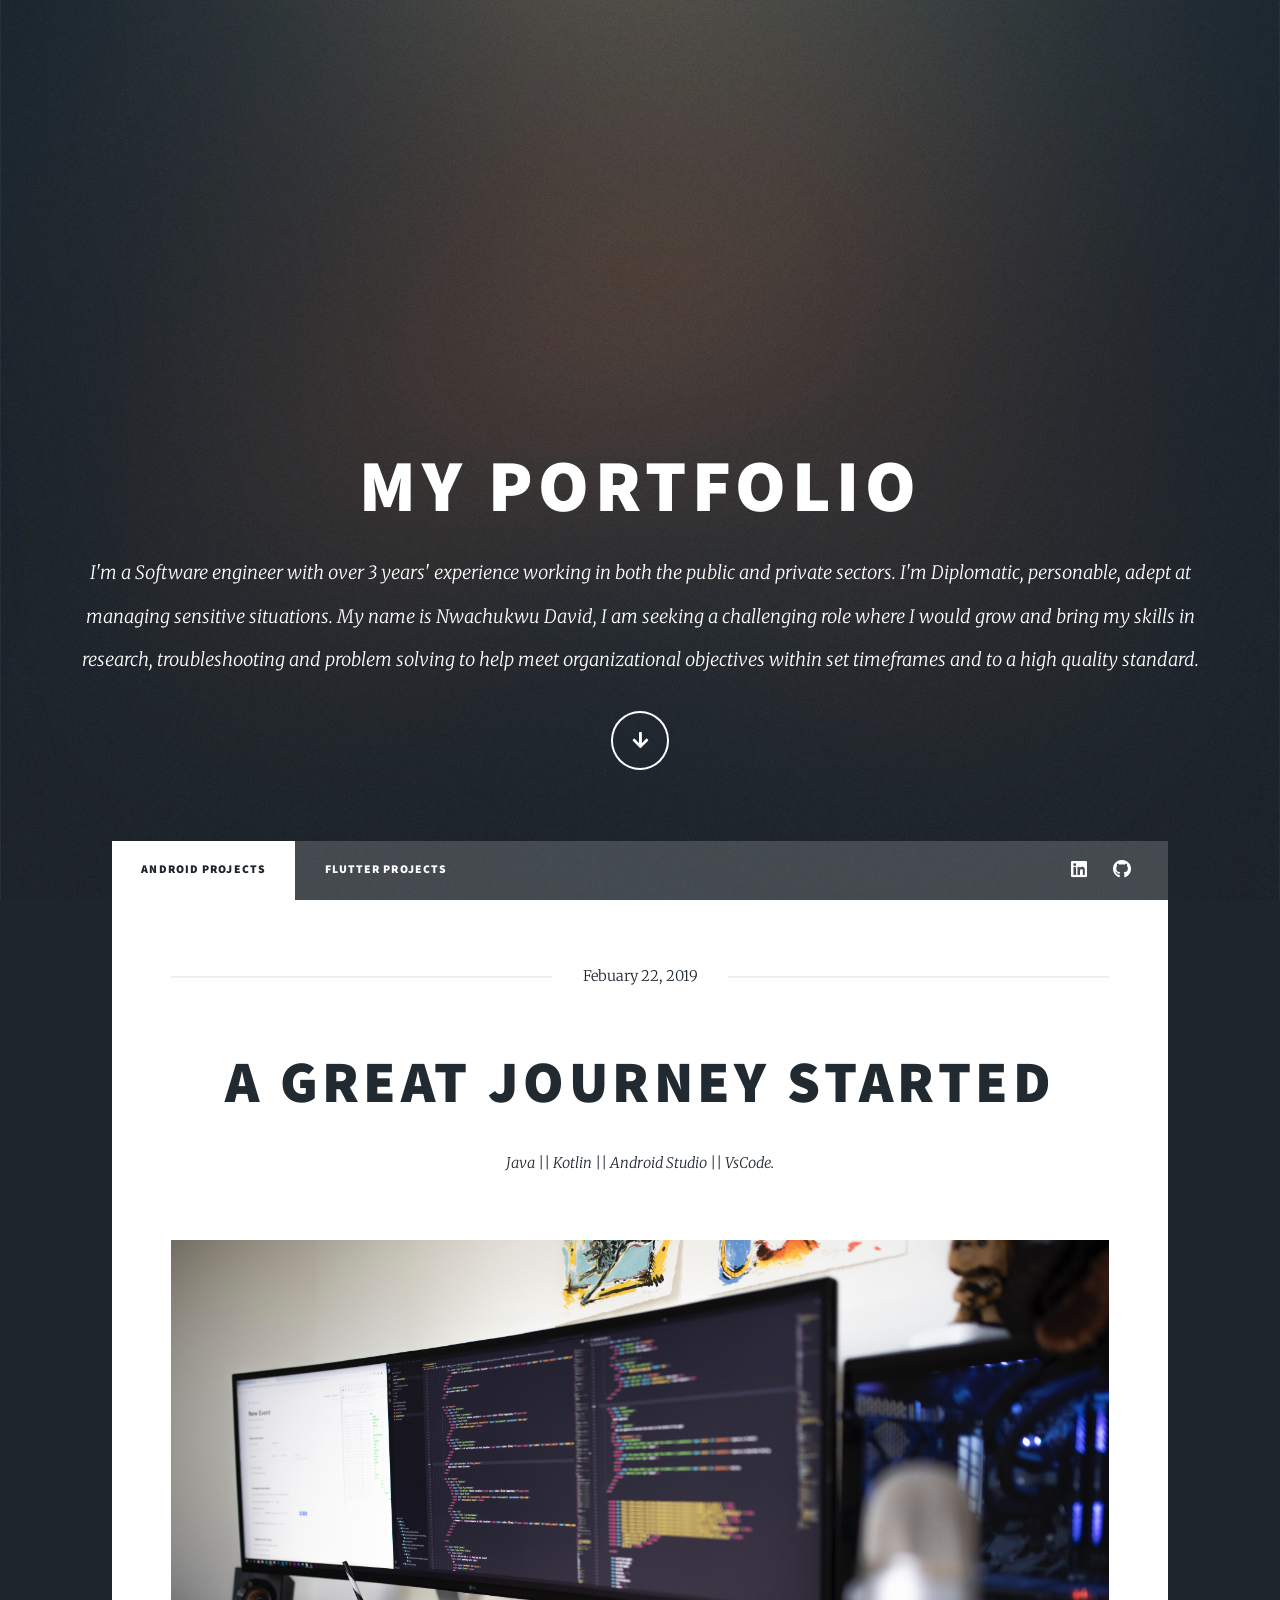
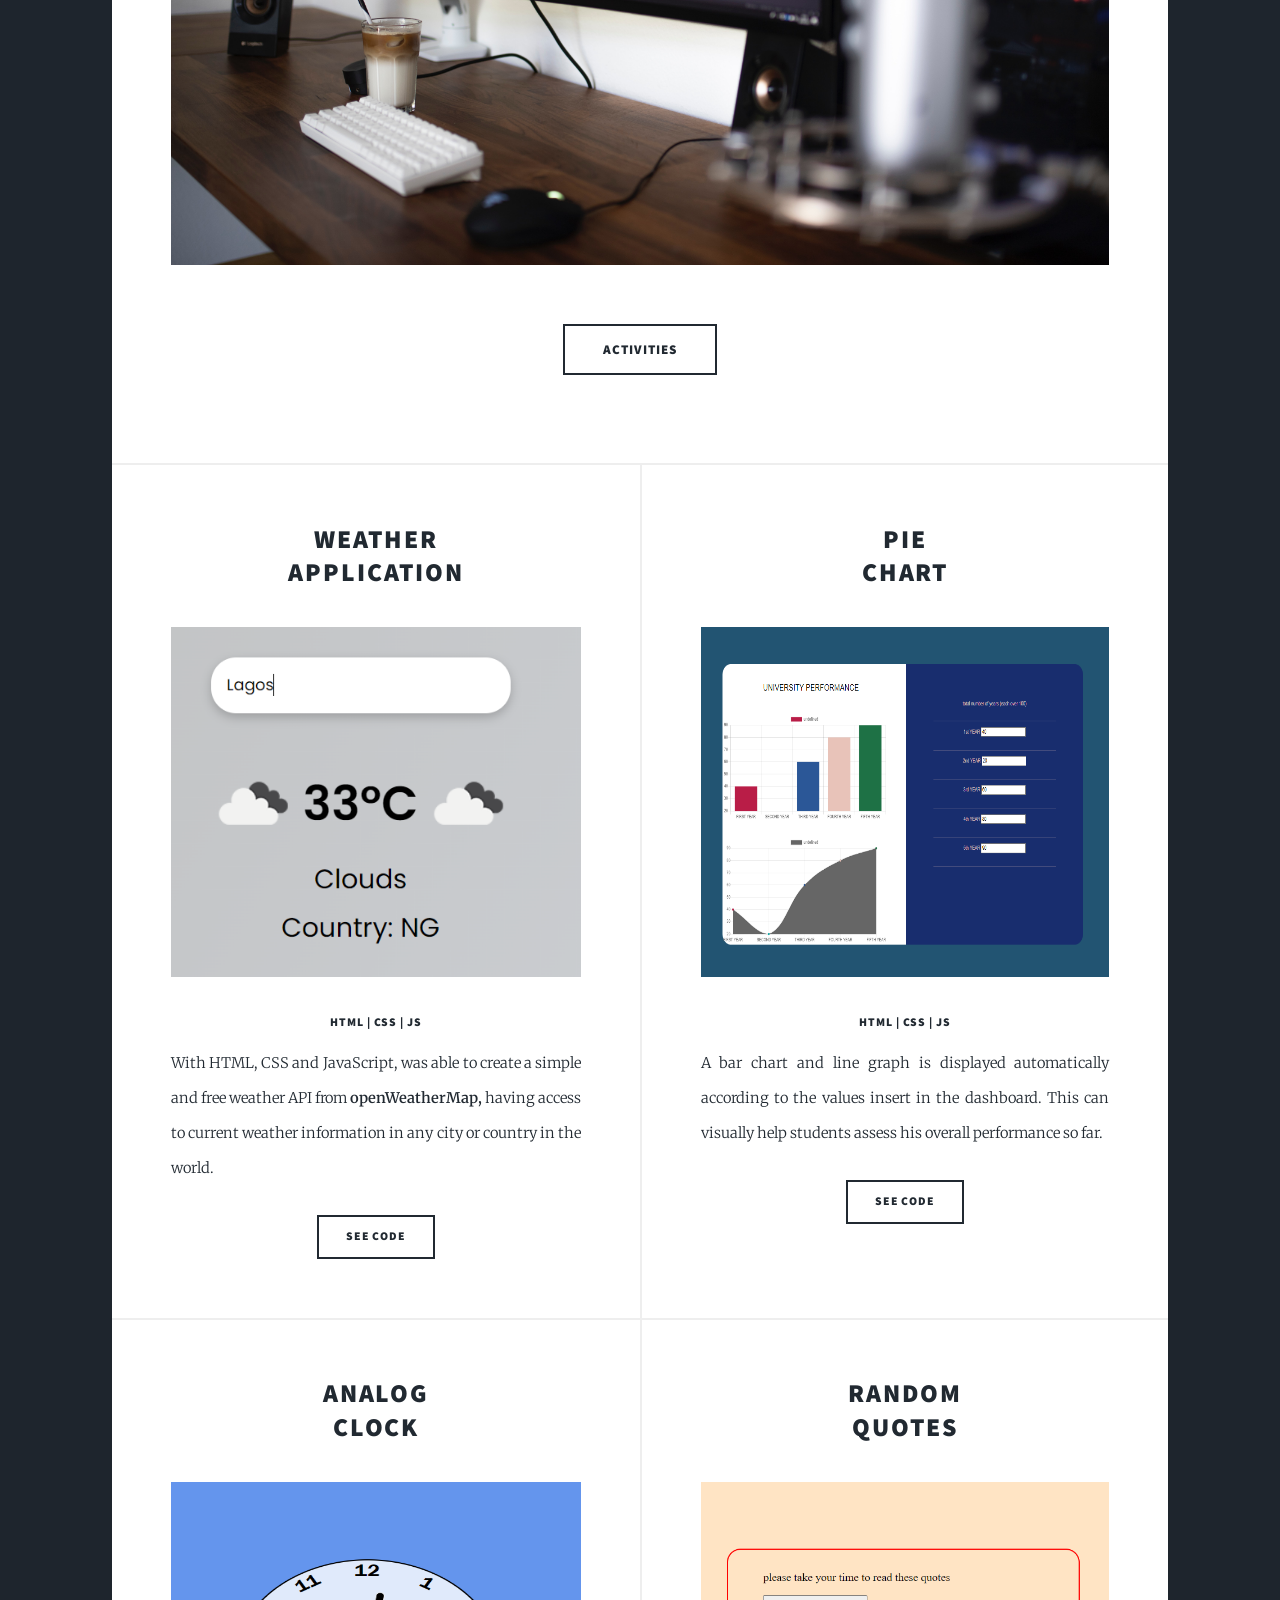
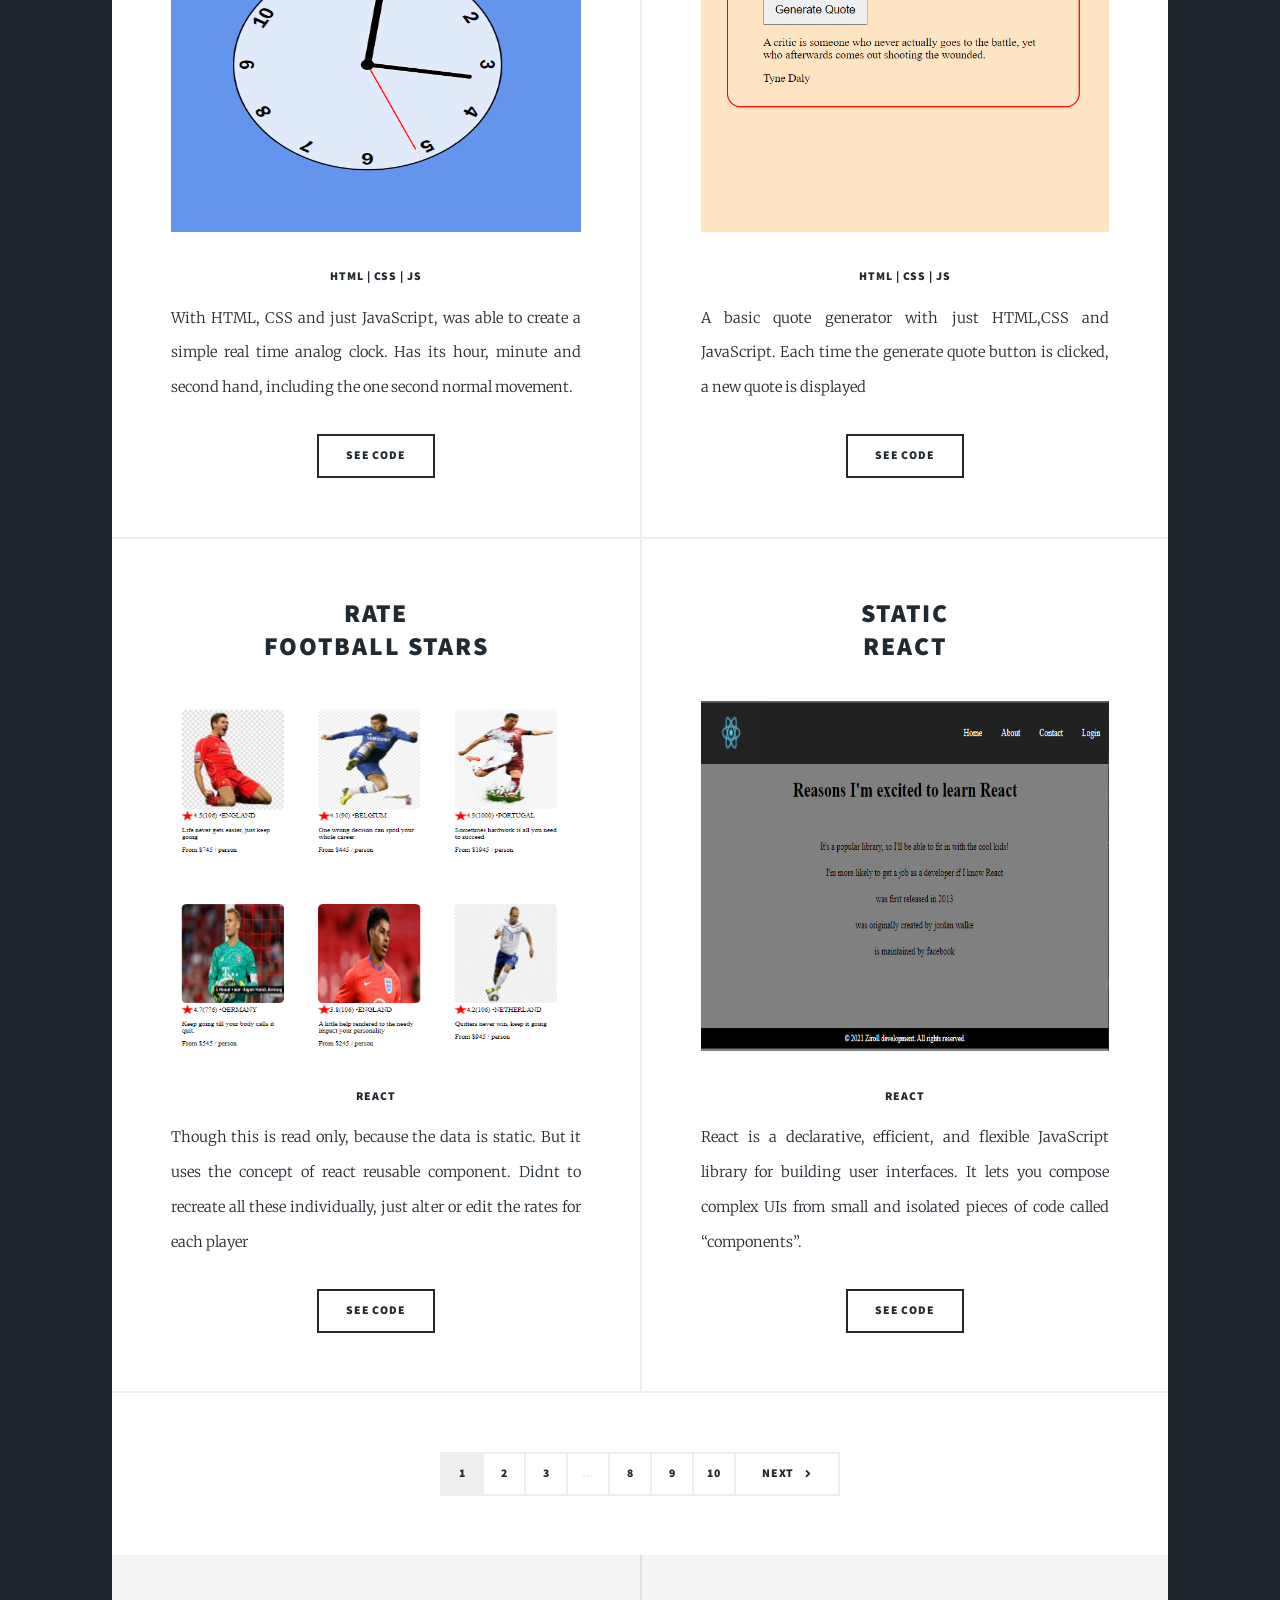
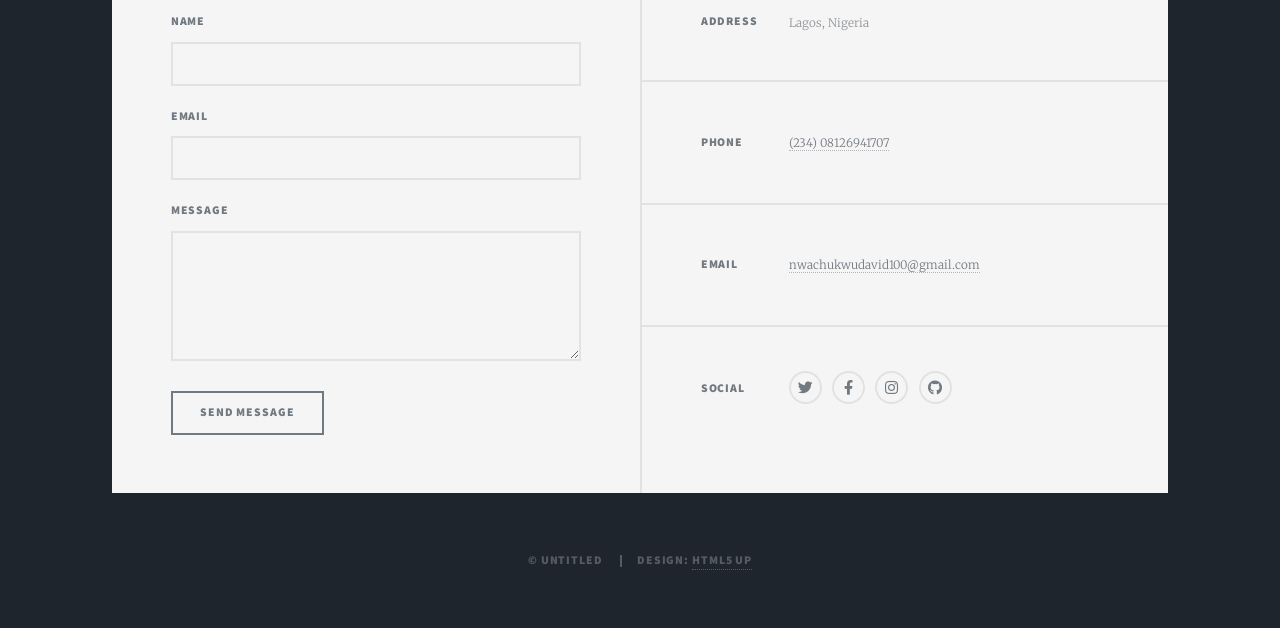
<file: backup.html>
<!DOCTYPE HTML>
<!--
	Massively by HTML5 UP
	html5up.net | @ajlkn
	Free for personal and commercial use under the CCA 3.0 license (html5up.net/license)
-->
<html>

<head>
    <title>PORTFOLIO</title>
    <meta charset="utf-8" />
    <meta name="viewport" content="width=device-width, initial-scale=1, user-scalable=no" />
    <link rel="stylesheet" href="assets/css/main.css" />
    <noscript>
        <link rel="stylesheet" href="assets/css/noscript.css" />
    </noscript>
</head>

<body class="is-preload">

    <!-- Wrapper -->
    <div id="wrapper" class="fade-in">

        <!-- Intro -->
        <div id="intro">
            <h1>MY PORTFOLIO</h1>
            <p>I'm a Software engineer with over 3 years' experience working in both the
                public and private sectors. I'm Diplomatic, personable, adept at managing sensitive situations. My name
                is Nwachukwu David, I am
                seeking a challenging role where I would grow and bring my skills in
                research, troubleshooting and problem solving to help meet organizational objectives within set
                timeframes and to a high quality standard.</p>
            <ul class="actions">
                <li><a href="#header" class="button icon solid solo fa-arrow-down scrolly">Continue</a></li>
            </ul>
        </div>

        <!-- Header -->
        <header id="header">
            <a href="index.html" class="logo">WELCOME</a>
        </header>

        <!-- Nav -->
        <nav id="nav">
            <ul class="links">
                <li class="active"><a href="index.html">Android Projects</a></li>
                <li><a href="generic.html">Flutter Projects</a></li>
                <!-- <li><a href="elements.html">Elements Reference</a></li> -->
            </ul>
            <ul class="icons">
                <!-- <li><a href="#" class="icon brands fa-twitter"><span class="label">Twitter</span></a></li>
				<li><a href="#" class="icon brands fa-facebook-f"><span class="label">Facebook</span></a></li> -->
                <li><a href="https://www.linkedin.com/in/nwachukwu-david-996a37185"
                        class="icon brands fa-linkedin"><span class="label">LinkedIn</span></a></li>
                <li><a href="https://github.com/Sureway100" class="icon brands fa-github"><span
                            class="label">GitHub</span></a></li>
            </ul>
        </nav>

        <!-- Main -->
        <div id="main">

            <!-- Featured Post -->
            <article class="post featured">
                <header class="major">
                    <span class="date">Febuary 22, 2019</span>
                    <h2><a href="#">A GREAT JOURNEY STARTED</a></h2>
                    <p>Java || Kotlin || Android Studio || VsCode.</p>
                </header>
                <a href="#" class="image main"><img src="images/img001.jpg" alt="" /></a>
                <ul class="actions special">
                    <li><a href="#" class="button large">Activities</a></li>
                </ul>
            </article>

            <!-- Posts -->
            <section class="posts">
                <article>
                    <header>
                        <h2><a href="#">Weather<br />
                                Application</a></h2>
                    </header>
                    <a href="#" class="image fit"><img src="images/openWeather.PNG" alt="screenshot" /></a>
                    <h6>HTML | CSS | JS</h6>
                    <p>With HTML, CSS and JavaScript, was able to create a simple and free weather API from
                        <b>openWeatherMap,</b> having access to current weather
                        information in any city or country in the world.
                    </p>
                    <ul class="actions special">
                        <li><a href="https://github.com/Sureway100/weather_api" target="_blank" class="button">SEE
                                CODE</a></li>
                    </ul>
                </article>
                <article>
                    <header>
                        <h2><a href="#">Pie<br />
                                Chart</a></h2>
                    </header>
                    <a href="#" class="image fit"><img src="images/pieChart.PNG" alt="screenshot" /></a>
                    <h6>HTML | CSS | JS</h6>
                    <p> A bar chart and line graph is displayed automatically according to the values insert in the
                        dashboard. This can visually help students assess his overall performance so far.
                    </p>
                    <ul class="actions special">
                        <li><a href="hhttps://github.com/Sureway100/bar-line-chart" target="_blank" class="button">SEE
                                CODE</a></li>
                    </ul>
                </article>

                <article>
                    <header>
                        <h2><a href="#">Analog<br />
                                Clock</a></h2>
                    </header>
                    <a href="#" class="image fit"><img src="images/analogClock.PNG" alt="screenshot" /></a>
                    <h6>HTML | CSS | JS</h6>
                    <p>With HTML, CSS and just JavaScript, was able to create a simple real time analog clock. Has its
                        hour, minute and second hand, including the one second normal movement. </p>
                    <ul class="actions special">
                        <li><a href="https://github.com/Sureway100/Analog-clock" target="_blank" class="button">SEE
                                CODE</a></li>
                    </ul>
                </article>
                <article>
                    <header>
                        <h2><a href="#">Random<br />
                                Quotes</a></h2>
                    </header>
                    <a href="#" class="image fit"><img src="images/randomQuote.PNG" alt="screenshot" /></a>
                    <h6>HTML | CSS | JS</h6>
                    <p>A basic quote generator with just HTML,CSS and JavaScript. Each time the generate quote button is
                        clicked, a new quote is displayed</p>
                    <ul class="actions special">
                        <li><a href="https://github.com/Sureway100/Js-random-quotes" target="_blank" class="button">SEE
                                CODE</a></li>
                    </ul>
                </article>

                <article>
                    <header>
                        <h2><a href="#">Rate<br />
                                Football Stars</a></h2>
                    </header>
                    <a href="#" class="image fit"><img src="images/react_two.PNG" alt="screenshot" /></a>
                    <h6>REACT</h6>
                    <p>Though this is read only, because the data is static. But it uses the concept of react reusable
                        component. Didnt
                        to recreate all these individually, just alter or edit the rates for each player </p>
                    <ul class="actions special">
                        <li><a href="https://github.com/Sureway100/react_two" target="_blank" class="button">SEE
                                CODE</a></li>
                    </ul>
                </article>
                <article>
                    <header>
                        <h2><a href="#">Static<br />
                                React</a></h2>
                    </header>
                    <a href="#" class="image fit"><img src="images/react_one.PNG" alt="screenshot" /></a>
                    <h6>REACT</h6>
                    <p>React is a declarative, efficient, and flexible JavaScript library for building user interfaces.
                        It lets you compose complex UIs from small and isolated pieces of code called “components”.</p>
                    <ul class="actions special">
                        <li><a href="https://github.com/Sureway100/react_one" target="_blank" class="button">SEE
                                CODE</a></li>
                    </ul>
                </article>

            </section>

            <!-- Footer -->
            <footer>
                <div class="pagination">
                    <!--<a href="#" class="previous">Prev</a>-->
                    <a href="#" class="page active">1</a>
                    <a href="#" class="page">2</a>
                    <a href="#" class="page">3</a>
                    <span class="extra">&hellip;</span>
                    <a href="#" class="page">8</a>
                    <a href="#" class="page">9</a>
                    <a href="#" class="page">10</a>
                    <a href="#" class="next">Next</a>
                </div>
            </footer>

        </div>

        <!-- Footer -->
        <footer id="footer">
            <section>
                <form method="post" action="#">
                    <div class="fields">
                        <div class="field">
                            <label for="name">Name</label>
                            <input type="text" name="name" id="name" />
                        </div>
                        <div class="field">
                            <label for="email">Email</label>
                            <input type="text" name="email" id="email" />
                        </div>
                        <div class="field">
                            <label for="message">Message</label>
                            <textarea name="message" id="message" rows="3"></textarea>
                        </div>
                    </div>
                    <ul class="actions">
                        <li><input type="submit" value="Send Message" /></li>
                    </ul>
                </form>
            </section>
            <section class="split contact">
                <section class="alt">
                    <h3>Address</h3>
                    <p> Lagos, Nigeria</p>
                </section>
                <section>
                    <h3>Phone</h3>
                    <p><a href="#">(234) 08126941707</a></p>
                </section>
                <section>
                    <h3>Email</h3>
                    <p><a href="#">nwachukwudavid100@gmail.com</a></p>
                </section>
                <section>
                    <h3>Social</h3>
                    <ul class="icons alt">
                        <li><a href="https://twitter.com/davidsureway40" class="icon brands alt fa-twitter"><span
                                    class="label">Twitter</span></a></li>
                        <li><a href="#" class="icon brands alt fa-facebook-f"><span class="label">Facebook</span></a>
                        </li>
                        <li><a href="#" class="icon brands alt fa-instagram"><span class="label">Instagram</span></a>
                        </li>
                        <li><a href="https://github.com/Sureway100" class="icon brands alt fa-github"><span
                                    class="label">GitHub</span></a></li>
                    </ul>
                </section>
            </section>
        </footer>

        <!-- Copyright -->
        <div id="copyright">
            <ul>
                <li>&copy; Untitled</li>
                <li>Design: <a href="https://html5up.net">HTML5 UP</a></li>
            </ul>
        </div>

    </div>

    <!-- Scripts -->
    <script src="assets/js/jquery.min.js"></script>
    <script src="assets/js/jquery.scrollex.min.js"></script>
    <script src="assets/js/jquery.scrolly.min.js"></script>
    <script src="assets/js/browser.min.js"></script>
    <script src="assets/js/breakpoints.min.js"></script>
    <script src="assets/js/util.js"></script>
    <script src="assets/js/main.js"></script>

</body>

</html>
</file>
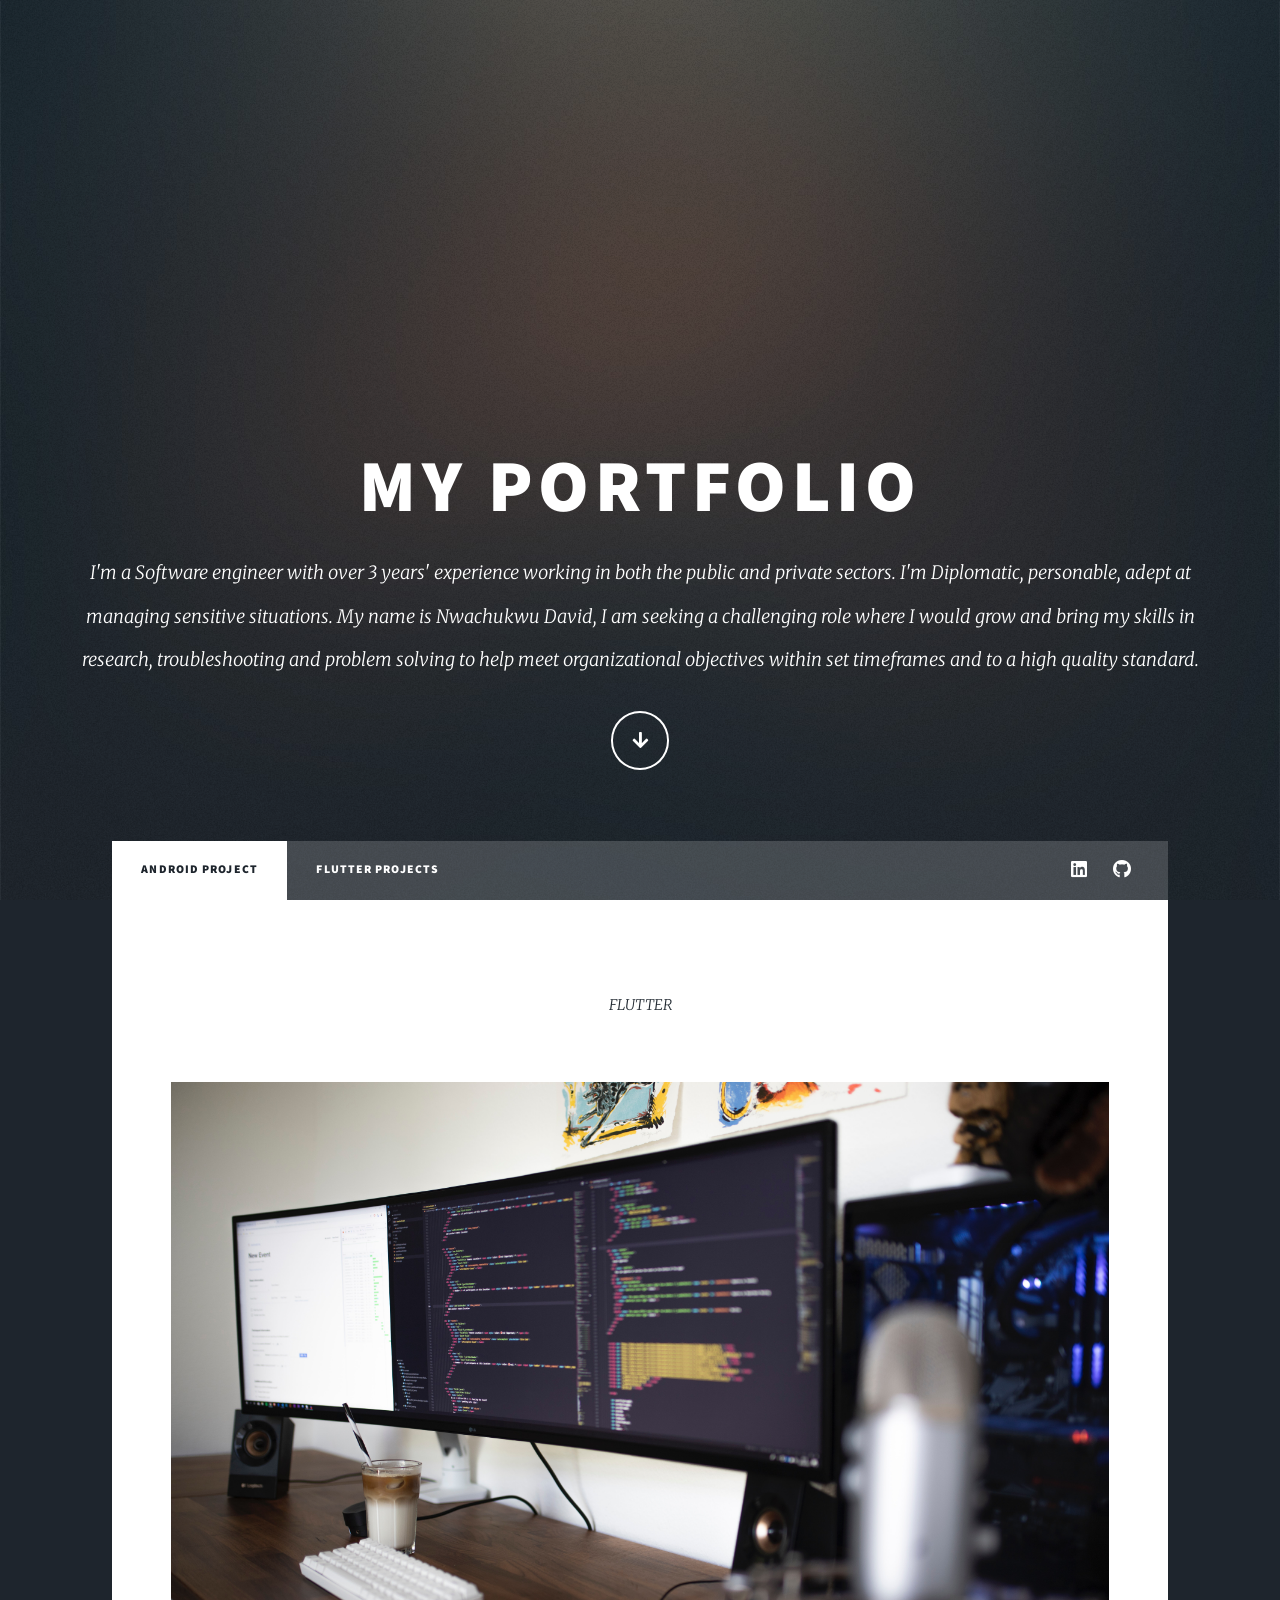
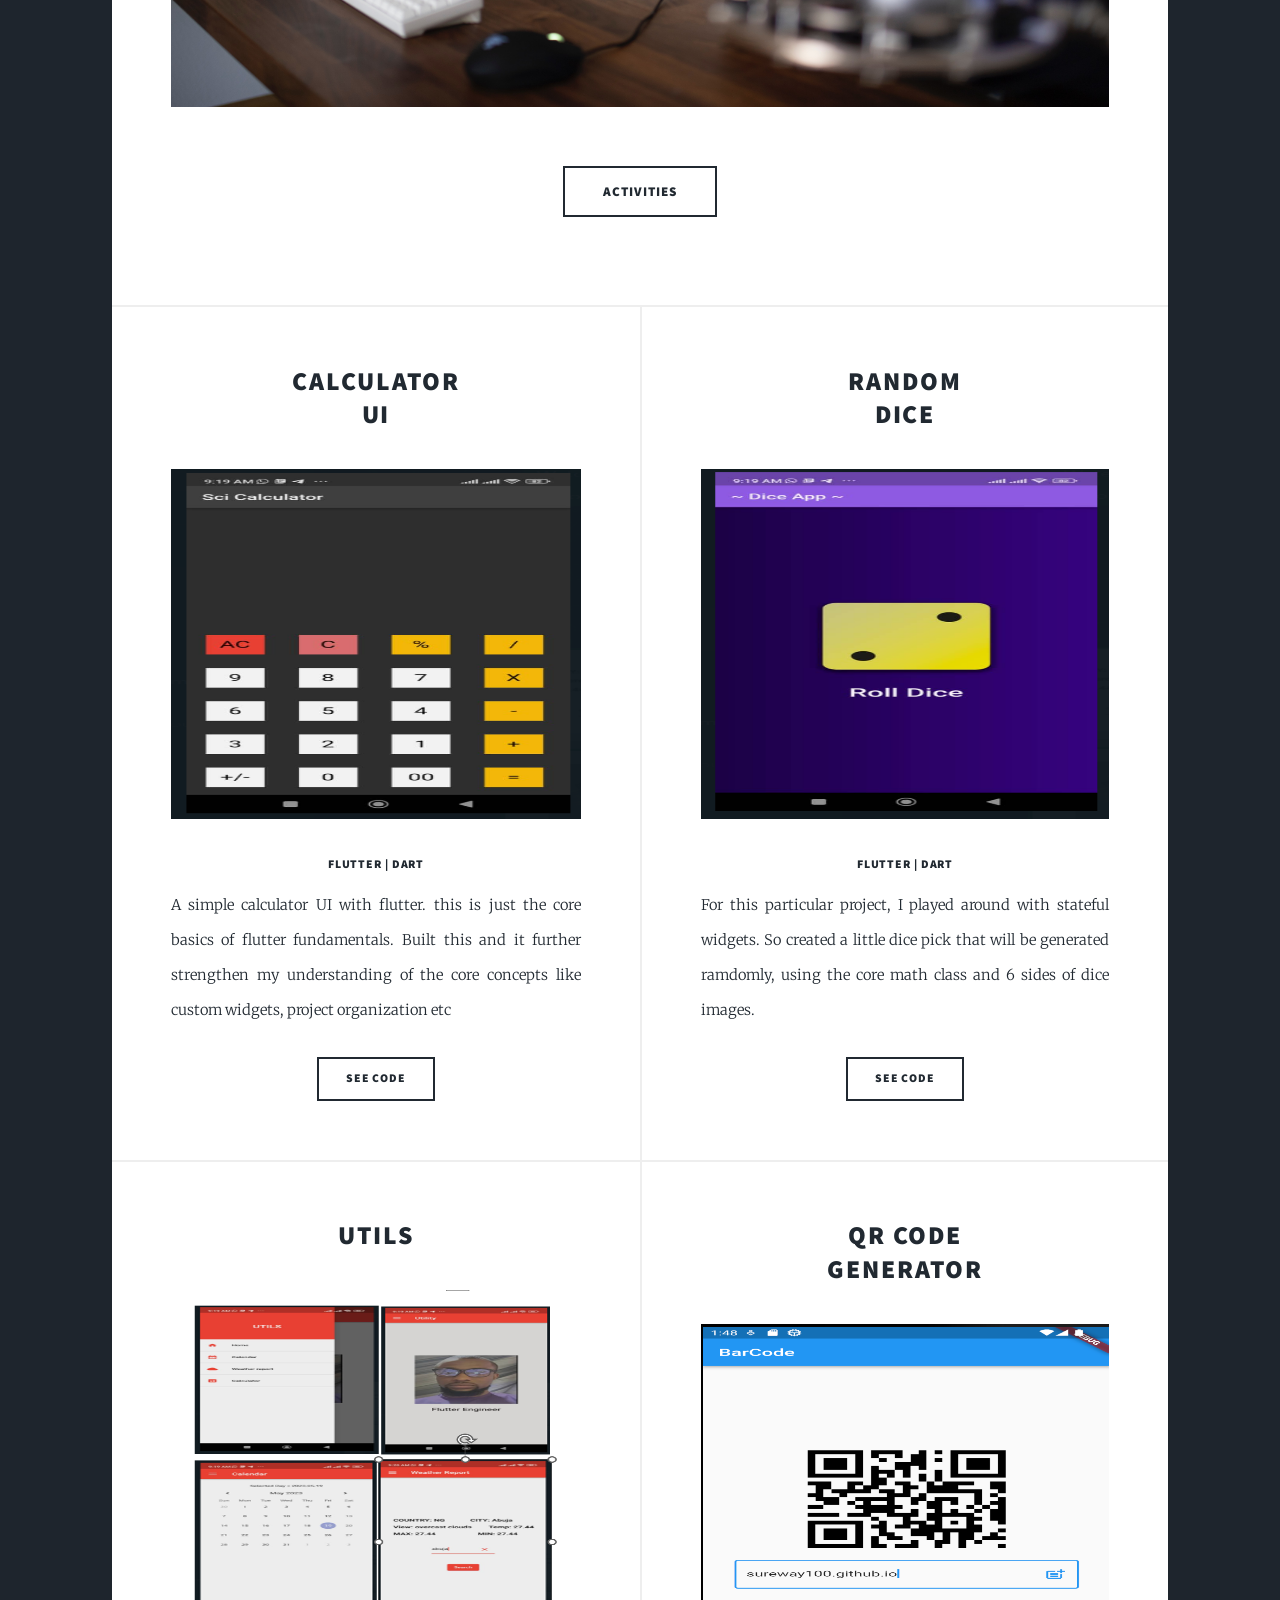
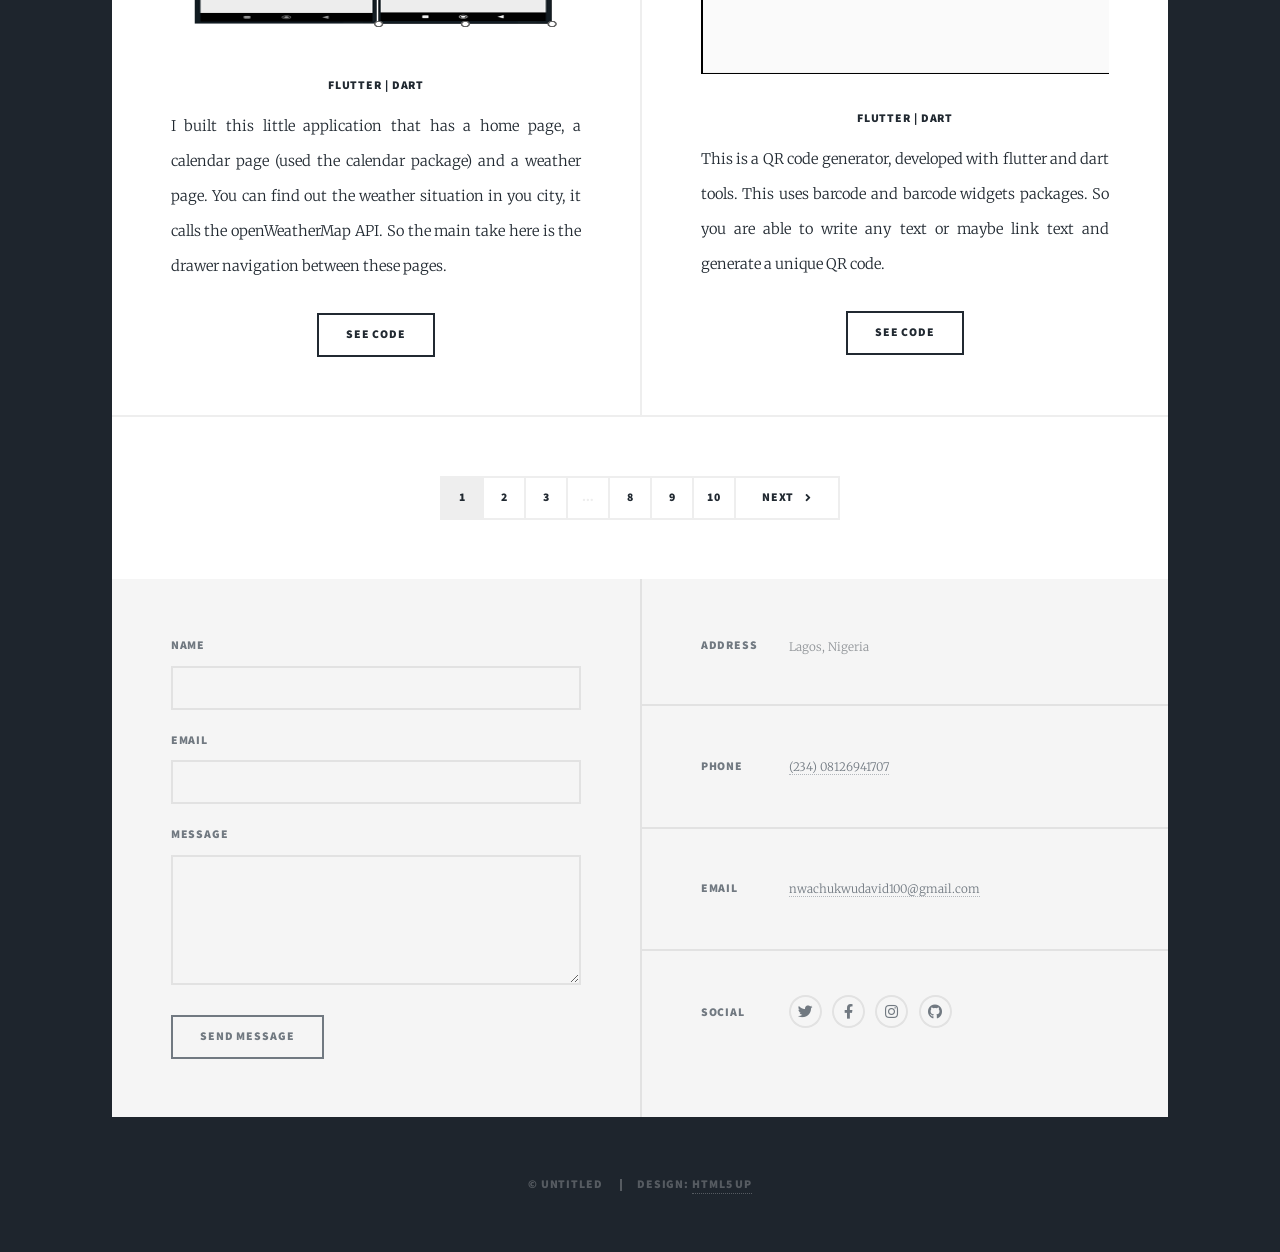
<file: generic.html>
<!DOCTYPE HTML>
<!--
	Massively by HTML5 UP
	html5up.net | @ajlkn
	Free for personal and commercial use under the CCA 3.0 license (html5up.net/license)
-->
<html>

<head>
	<title>PORTFOLIO</title>
	<meta charset="utf-8" />
	<meta name="viewport" content="width=device-width, initial-scale=1, user-scalable=no" />
	<link rel="stylesheet" href="assets/css/main.css" />
	<noscript>
		<link rel="stylesheet" href="assets/css/noscript.css" />
	</noscript>
</head>

<body class="is-preload">

	<!-- Wrapper -->
	<div id="wrapper" class="fade-in">

		<!-- Intro -->
		<div id="intro">
			<h1>MY PORTFOLIO</h1>
			<p>I'm a Software engineer with over 3 years' experience working in both the
				public and private sectors. I'm Diplomatic, personable, adept at managing sensitive situations. My name is Nwachukwu
				David, I am seeking a challenging role where I would grow and bring my skills in
				research, troubleshooting and problem solving to help meet organizational objectives within set
				timeframes and to a high quality standard.</p>
			<ul class="actions">
				<li><a href="#header" class="button icon solid solo fa-arrow-down scrolly">Continue</a></li>
			</ul>
		</div>

		<!-- Header -->
		<header id="header">
			<a href="index.html" class="logo">WELCOME</a>
		</header>

		<!-- Nav -->
		<nav id="nav">
			<ul class="links">
				<li class="active"><a href="index.html">Android Project</a></li>
				<li><a href="generic.html">Flutter Projects</a></li>
				<!-- <li><a href="elements.html">Elements Reference</a></li> -->
			</ul>
			<ul class="icons">
				<!-- <li><a href="#" class="icon brands fa-twitter"><span class="label">Twitter</span></a></li>
				<li><a href="#" class="icon brands fa-facebook-f"><span class="label">Facebook</span></a></li> -->
				<li><a href="https://www.linkedin.com/in/nwachukwu-david-996a37185" class="icon brands fa-linkedin"><span class="label">LinkedIn</span></a></li>
				<li><a href="https://github.com/Sureway100" class="icon brands fa-github"><span class="label">GitHub</span></a></li>
			</ul>
		</nav>

		<!-- Main -->
		<div id="main">

			<!-- Featured Post -->
			<article class="post featured">
				<header class="major">
					<!-- <span class="date">Febuary 22, 2019</span>
					<h2><a href="#">A GREAT JOURNEY STARTED</a></h2> -->
					<p>FLUTTER</p>
				</header>
				<a href="#" class="image main"><img src="images/img001.jpg" alt="" /></a>
				<ul class="actions special">
					<li><a href="#" class="button large">Activities</a></li>
				</ul>
			</article>

			<!-- Posts -->
			<section class="posts">

				<!--
				,
				,
				,
				, -->


				<article>
					<header>
						<h2><a href="#">Calculator<br />
								UI</a></h2>
					</header>
					<a href="#" class="image fit"><img src="images/calculatorUI.PNG" alt="screenshot" /></a>
					<h6>Flutter | Dart</h6>
					<p>
						A simple calculator UI with flutter. this is just the core basics of flutter fundamentals. Built this and it further strengthen
						my understanding of the core concepts like custom widgets, project organization etc
					</p>
					<ul class="actions special">
						<li><a href="https://github.com/Sureway100/flutterprojectx/tree/master/4/calculator" target="_blank" class="button">SEE
								CODE</a></li>
					</ul>
				</article>

				<!-- .
				.
				. -->
				<article>
					<header>
						<h2><a href="#">Random<br />
								Dice</a></h2>
					</header>
					<a href="#" class="image fit"><img src="images/randomDice.PNG" alt="screenshot" /></a>
					<h6>Flutter | Dart</h6>
					<p>For this particular project, I played around with stateful widgets.
						So created a little dice pick that will be generated ramdomly, using the core math class and 6 sides of dice images.
					</p>
					<ul class="actions special">
						<li><a href="https://github.com/Sureway100/flutterprojectx/tree/master/2/udemy" target="_blank" class="button">SEE
								CODE</a></li>
					</ul>
				</article>

				<!-- .
				.
				. -->


				<article>
					<header>
						<h2><a href="#">UTILS
								</a></h2>
					</header>
					<a href="#" class="image fit"><img src="images/utilsApp.PNG" alt="screenshot" /></a>
					<h6>Flutter | Dart</h6>
					<p>
						I built this little application that has a home page, a calendar page (used the calendar package) and a weather page.
						You can find out the weather situation in you city, it calls the openWeatherMap API. So the main take here is the drawer
						navigation between these pages.
					</p>
					<ul class="actions special">
						<li><a href="https://github.com/Sureway100/flutterprojectx/tree/master/3/test" target="_blank" class="button">SEE
								CODE</a></li>
					</ul>
				</article>


				<!-- ,
				,
				,
				,
				,
				,
				,,
				,
				,
				,
				,
				,
				,
				,
				,
				, -->

				<article>
					<header>
						<h2><a href="#">QR Code<br />
								Generator</a></h2>
					</header>
					<a href="#" class="image fit"><img src="images/Barcode generator.PNG" alt="screenshot" /></a>
					<h6>Flutter | Dart</h6>
					<p>
						This is a QR code generator, developed with flutter and dart tools. This uses barcode and barcode widgets
						packages. So you are able to write any text or maybe link text and generate a unique QR code.
					</p>
					<ul class="actions special">
						<li><a href="https://github.com/Sureway100/flutterprojectx/tree/master/3/test" target="_blank"
								class="button">SEE
								CODE</a></li>
					</ul>
				</article>






				<!-- ,
				,
				,
				,
				,
				,
				,,
				,
				,
				,
				,
				,
				,
				,
				,
				, -->

			</section>

			<!-- Footer -->
			<footer>
				<div class="pagination">
					<!--<a href="#" class="previous">Prev</a>-->
					<a href="#" class="page active">1</a>
					<a href="#" class="page">2</a>
					<a href="#" class="page">3</a>
					<span class="extra">&hellip;</span>
					<a href="#" class="page">8</a>
					<a href="#" class="page">9</a>
					<a href="#" class="page">10</a>
					<a href="#" class="next">Next</a>
				</div>
			</footer>

		</div>

		<!-- Footer -->
		<footer id="footer">
			<section>
				<form method="post" action="#">
					<div class="fields">
						<div class="field">
							<label for="name">Name</label>
							<input type="text" name="name" id="name" />
						</div>
						<div class="field">
							<label for="email">Email</label>
							<input type="text" name="email" id="email" />
						</div>
						<div class="field">
							<label for="message">Message</label>
							<textarea name="message" id="message" rows="3"></textarea>
						</div>
					</div>
					<ul class="actions">
						<li><input type="submit" value="Send Message" /></li>
					</ul>
				</form>
			</section>
			<section class="split contact">
				<section class="alt">
					<h3>Address</h3>
					<p>Lagos, Nigeria</p>
				</section>
				<section>
					<h3>Phone</h3>
					<p><a href="#">(234) 08126941707</a></p>
				</section>
				<section>
					<h3>Email</h3>
					<p><a href="#">nwachukwudavid100@gmail.com</a></p>
				</section>
				<section>
					<h3>Social</h3>
					<ul class="icons alt">
						<li><a href="#" class="icon brands alt fa-twitter"><span class="label">Twitter</span></a></li>
						<li><a href="#" class="icon brands alt fa-facebook-f"><span class="label">Facebook</span></a>
						</li>
						<li><a href="#" class="icon brands alt fa-instagram"><span class="label">Instagram</span></a>
						</li>
						<li><a href="#" class="icon brands alt fa-github"><span class="label">GitHub</span></a></li>
					</ul>
				</section>
			</section>
		</footer>

		<!-- Copyright -->
		<div id="copyright">
			<ul>
				<li>&copy; Untitled</li>
				<li>Design: <a href="https://html5up.net">HTML5 UP</a></li>
			</ul>
		</div>

	</div>

	<!-- Scripts -->
	<script src="assets/js/jquery.min.js"></script>
	<script src="assets/js/jquery.scrollex.min.js"></script>
	<script src="assets/js/jquery.scrolly.min.js"></script>
	<script src="assets/js/browser.min.js"></script>
	<script src="assets/js/breakpoints.min.js"></script>
	<script src="assets/js/util.js"></script>
	<script src="assets/js/main.js"></script>

</body>

</html>
</file>
<file: assets/css/main.css>
@import url(fontawesome-all.min.css);
@import url("https://fonts.googleapis.com/css?family=Merriweather:300,700,300italic,700italic|Source+Sans+Pro:900");

/*
	Massively by HTML5 UP
	html5up.net | @ajlkn
	Free for personal and commercial use under the CCA 3.0 license (html5up.net/license)
*/

html,
body,
div,
span,
applet,
object,
iframe,
h1,
h2,
h3,
h4,
h5,
h6,
p,
blockquote,
pre,
a,
abbr,
acronym,
address,
big,
cite,
code,
del,
dfn,
em,
img,
ins,
kbd,
q,
s,
samp,
small,
strike,
strong,
sub,
sup,
tt,
var,
b,
u,
i,
center,
dl,
dt,
dd,
ol,
ul,
li,
fieldset,
form,
label,
legend,
table,
caption,
tbody,
tfoot,
thead,
tr,
th,
td,
article,
aside,
canvas,
details,
embed,
figure,
figcaption,
footer,
header,
hgroup,
menu,
nav,
output,
ruby,
section,
summary,
time,
mark,
audio,
video {
  margin: 0;
  padding: 0;
  border: 0;
  font-size: 100%;
  font: inherit;
  vertical-align: baseline;
}

article,
aside,
details,
figcaption,
figure,
footer,
header,
hgroup,
menu,
nav,
section {
  display: block;
}

body {
  line-height: 1;
}

ol,
ul {
  list-style: none;
}

blockquote,
q {
  quotes: none;
}

blockquote:before,
blockquote:after,
q:before,
q:after {
  content: "";
  content: none;
}

table {
  border-collapse: collapse;
  border-spacing: 0;
}

body {
  -webkit-text-size-adjust: none;
}

mark {
  background-color: transparent;
  color: inherit;
}

input::-moz-focus-inner {
  border: 0;
  padding: 0;
}

input,
select,
textarea {
  -moz-appearance: none;
  -webkit-appearance: none;
  -ms-appearance: none;
  appearance: none;
}

/* Basic */

@-ms-viewport {
  width: device-width;
}

body {
  -ms-overflow-style: scrollbar;
}

@media screen and (max-width: 480px) {
  html,
  body {
    min-width: 320px;
  }
}

html {
  box-sizing: border-box;
}

*,
*:before,
*:after {
  box-sizing: inherit;
}

body {
  background-color: #1e252d;
}

body.is-preload *,
body.is-preload *:before,
body.is-preload *:after {
  -moz-animation: none !important;
  -webkit-animation: none !important;
  -ms-animation: none !important;
  animation: none !important;
  -moz-transition: none !important;
  -webkit-transition: none !important;
  -ms-transition: none !important;
  transition: none !important;
}

/* Type */

html {
  font-size: 16pt;
}

@media screen and (max-width: 1680px) {
  html {
    font-size: 12pt;
  }
}

@media screen and (max-width: 1280px) {
  html {
    font-size: 11pt;
  }
}

@media screen and (max-width: 360px) {
  html {
    font-size: 10pt;
  }
}

body {
  color: #212931;
}

body,
input,
select,
textarea {
  font-family: "Merriweather", Georgia, serif;
  font-weight: 300;
  font-size: 1rem;
  line-height: 2.375;
}

a {
  -moz-transition: color 0.2s ease-in-out, background-color 0.2s ease-in-out,
    border-color 0.2s ease-in-out, box-shadow 0.2s ease-in-out;
  -webkit-transition: color 0.2s ease-in-out, background-color 0.2s ease-in-out,
    border-color 0.2s ease-in-out, box-shadow 0.2s ease-in-out;
  -ms-transition: color 0.2s ease-in-out, background-color 0.2s ease-in-out,
    border-color 0.2s ease-in-out, box-shadow 0.2s ease-in-out;
  transition: color 0.2s ease-in-out, background-color 0.2s ease-in-out,
    border-color 0.2s ease-in-out, box-shadow 0.2s ease-in-out;
  border-bottom: dotted 1px;
  text-decoration: none;
}

a:hover {
  border-bottom-color: transparent;
}

strong,
b {
  font-weight: 600;
}

em,
i {
  font-style: italic;
}

p {
  text-align: justify;
  margin: 0 0 2rem 0;
}

h1,
h2,
h3,
h4,
h5,
h6 {
  font-family: "Source Sans Pro", Helvetica, sans-serif;
  font-weight: 900;
  line-height: 1.5;
  letter-spacing: 0.075em;
  text-transform: uppercase;
  margin: 0 0 1rem 0;
}

h1 a,
h2 a,
h3 a,
h4 a,
h5 a,
h6 a {
  border-bottom: 0;
  color: inherit;
  text-decoration: none;
}

h1 {
  font-size: 4rem;
  line-height: 1.1;
  margin: 0 0 2rem 0;
}

h2 {
  font-size: 1.75rem;
  line-height: 1.3;
  margin: 0 0 1.5rem 0;
}

h3 {
  font-size: 1.25rem;
  margin: 0 0 1.5rem 0;
}

h4 {
  font-size: 1rem;
}

h5 {
  font-size: 0.9rem;
}

h6 {
  font-size: 0.8rem;
}

sub {
  font-size: 0.8rem;
  position: relative;
  top: 0.5rem;
}

sup {
  font-size: 0.8rem;
  position: relative;
  top: -0.5rem;
}

blockquote {
  border-left: solid 4px;
  font-style: italic;
  margin: 0 0 2rem 0;
  padding: 0.5rem 0 0.5rem 2rem;
}

code {
  border: solid 2px;
  font-family: "Courier New", monospace;
  font-size: 0.9rem;
  margin: 0 0.25rem;
  padding: 0.25rem 0.65rem;
}

pre {
  -webkit-overflow-scrolling: touch;
  font-family: "Courier New", monospace;
  font-size: 0.9rem;
  margin: 0 0 2rem 0;
}

pre code {
  display: block;
  line-height: 1.75;
  padding: 1rem 1.5rem;
  overflow-x: auto;
}

hr {
  border: 0;
  border-bottom: solid 2px;
  margin: 3rem 0;
}

hr.major {
  margin: 5rem 0;
}

.align-left {
  text-align: left;
}

.align-center {
  text-align: center;
}

.align-right {
  text-align: right;
}

input,
select,
textarea {
  color: #212931;
}

a {
  color: #212931;
  border-bottom-color: rgba(33, 41, 49, 0.5);
}

a:hover {
  border-bottom-color: transparent;
  color: #18bfef !important;
}

strong,
b {
  color: #212931;
}

h1,
h2,
h3,
h4,
h5,
h6 {
  color: #212931;
}

blockquote {
  border-left-color: #eeeeee;
}

code {
  background: rgba(220, 220, 220, 0.25);
  border-color: #eeeeee;
}

hr {
  border-bottom-color: #eeeeee;
}

/* Row */

.row {
  display: flex;
  flex-wrap: wrap;
  box-sizing: border-box;
  align-items: stretch;
}

.row > * {
  box-sizing: border-box;
}

.row.gtr-uniform > * > :last-child {
  margin-bottom: 0;
}

.row.aln-left {
  justify-content: flex-start;
}

.row.aln-center {
  justify-content: center;
}

.row.aln-right {
  justify-content: flex-end;
}

.row.aln-top {
  align-items: flex-start;
}

.row.aln-middle {
  align-items: center;
}

.row.aln-bottom {
  align-items: flex-end;
}

.row > .imp {
  order: -1;
}

.row > .col-1 {
  width: 8.33333%;
}

.row > .off-1 {
  margin-left: 8.33333%;
}

.row > .col-2 {
  width: 16.66667%;
}

.row > .off-2 {
  margin-left: 16.66667%;
}

.row > .col-3 {
  width: 25%;
}

.row > .off-3 {
  margin-left: 25%;
}

.row > .col-4 {
  width: 33.33333%;
}

.row > .off-4 {
  margin-left: 33.33333%;
}

.row > .col-5 {
  width: 41.66667%;
}

.row > .off-5 {
  margin-left: 41.66667%;
}

.row > .col-6 {
  width: 50%;
}

.row > .off-6 {
  margin-left: 50%;
}

.row > .col-7 {
  width: 58.33333%;
}

.row > .off-7 {
  margin-left: 58.33333%;
}

.row > .col-8 {
  width: 66.66667%;
}

.row > .off-8 {
  margin-left: 66.66667%;
}

.row > .col-9 {
  width: 75%;
}

.row > .off-9 {
  margin-left: 75%;
}

.row > .col-10 {
  width: 83.33333%;
}

.row > .off-10 {
  margin-left: 83.33333%;
}

.row > .col-11 {
  width: 91.66667%;
}

.row > .off-11 {
  margin-left: 91.66667%;
}

.row > .col-12 {
  width: 100%;
}

.row > .off-12 {
  margin-left: 100%;
}

.row.gtr-0 {
  margin-top: 0;
  margin-left: 0rem;
}

.row.gtr-0 > * {
  padding: 0 0 0 0rem;
}

.row.gtr-0.gtr-uniform {
  margin-top: 0rem;
}

.row.gtr-0.gtr-uniform > * {
  padding-top: 0rem;
}

.row.gtr-25 {
  margin-top: 0;
  margin-left: -0.375rem;
}

.row.gtr-25 > * {
  padding: 0 0 0 0.375rem;
}

.row.gtr-25.gtr-uniform {
  margin-top: -0.375rem;
}

.row.gtr-25.gtr-uniform > * {
  padding-top: 0.375rem;
}

.row.gtr-50 {
  margin-top: 0;
  margin-left: -0.75rem;
}

.row.gtr-50 > * {
  padding: 0 0 0 0.75rem;
}

.row.gtr-50.gtr-uniform {
  margin-top: -0.75rem;
}

.row.gtr-50.gtr-uniform > * {
  padding-top: 0.75rem;
}

.row {
  margin-top: 0;
  margin-left: -1.5rem;
}

.row > * {
  padding: 0 0 0 1.5rem;
}

.row.gtr-uniform {
  margin-top: -1.5rem;
}

.row.gtr-uniform > * {
  padding-top: 1.5rem;
}

.row.gtr-150 {
  margin-top: 0;
  margin-left: -2.25rem;
}

.row.gtr-150 > * {
  padding: 0 0 0 2.25rem;
}

.row.gtr-150.gtr-uniform {
  margin-top: -2.25rem;
}

.row.gtr-150.gtr-uniform > * {
  padding-top: 2.25rem;
}

.row.gtr-200 {
  margin-top: 0;
  margin-left: -3rem;
}

.row.gtr-200 > * {
  padding: 0 0 0 3rem;
}

.row.gtr-200.gtr-uniform {
  margin-top: -3rem;
}

.row.gtr-200.gtr-uniform > * {
  padding-top: 3rem;
}

@media screen and (max-width: 1680px) {
  .row {
    display: flex;
    flex-wrap: wrap;
    box-sizing: border-box;
    align-items: stretch;
  }

  .row > * {
    box-sizing: border-box;
  }

  .row.gtr-uniform > * > :last-child {
    margin-bottom: 0;
  }

  .row.aln-left {
    justify-content: flex-start;
  }

  .row.aln-center {
    justify-content: center;
  }

  .row.aln-right {
    justify-content: flex-end;
  }

  .row.aln-top {
    align-items: flex-start;
  }

  .row.aln-middle {
    align-items: center;
  }

  .row.aln-bottom {
    align-items: flex-end;
  }

  .row > .imp-xlarge {
    order: -1;
  }

  .row > .col-1-xlarge {
    width: 8.33333%;
  }

  .row > .off-1-xlarge {
    margin-left: 8.33333%;
  }

  .row > .col-2-xlarge {
    width: 16.66667%;
  }

  .row > .off-2-xlarge {
    margin-left: 16.66667%;
  }

  .row > .col-3-xlarge {
    width: 25%;
  }

  .row > .off-3-xlarge {
    margin-left: 25%;
  }

  .row > .col-4-xlarge {
    width: 33.33333%;
  }

  .row > .off-4-xlarge {
    margin-left: 33.33333%;
  }

  .row > .col-5-xlarge {
    width: 41.66667%;
  }

  .row > .off-5-xlarge {
    margin-left: 41.66667%;
  }

  .row > .col-6-xlarge {
    width: 50%;
  }

  .row > .off-6-xlarge {
    margin-left: 50%;
  }

  .row > .col-7-xlarge {
    width: 58.33333%;
  }

  .row > .off-7-xlarge {
    margin-left: 58.33333%;
  }

  .row > .col-8-xlarge {
    width: 66.66667%;
  }

  .row > .off-8-xlarge {
    margin-left: 66.66667%;
  }

  .row > .col-9-xlarge {
    width: 75%;
  }

  .row > .off-9-xlarge {
    margin-left: 75%;
  }

  .row > .col-10-xlarge {
    width: 83.33333%;
  }

  .row > .off-10-xlarge {
    margin-left: 83.33333%;
  }

  .row > .col-11-xlarge {
    width: 91.66667%;
  }

  .row > .off-11-xlarge {
    margin-left: 91.66667%;
  }

  .row > .col-12-xlarge {
    width: 100%;
  }

  .row > .off-12-xlarge {
    margin-left: 100%;
  }

  .row.gtr-0 {
    margin-top: 0;
    margin-left: 0rem;
  }

  .row.gtr-0 > * {
    padding: 0 0 0 0rem;
  }

  .row.gtr-0.gtr-uniform {
    margin-top: 0rem;
  }

  .row.gtr-0.gtr-uniform > * {
    padding-top: 0rem;
  }

  .row.gtr-25 {
    margin-top: 0;
    margin-left: -0.375rem;
  }

  .row.gtr-25 > * {
    padding: 0 0 0 0.375rem;
  }

  .row.gtr-25.gtr-uniform {
    margin-top: -0.375rem;
  }

  .row.gtr-25.gtr-uniform > * {
    padding-top: 0.375rem;
  }

  .row.gtr-50 {
    margin-top: 0;
    margin-left: -0.75rem;
  }

  .row.gtr-50 > * {
    padding: 0 0 0 0.75rem;
  }

  .row.gtr-50.gtr-uniform {
    margin-top: -0.75rem;
  }

  .row.gtr-50.gtr-uniform > * {
    padding-top: 0.75rem;
  }

  .row {
    margin-top: 0;
    margin-left: -1.5rem;
  }

  .row > * {
    padding: 0 0 0 1.5rem;
  }

  .row.gtr-uniform {
    margin-top: -1.5rem;
  }

  .row.gtr-uniform > * {
    padding-top: 1.5rem;
  }

  .row.gtr-150 {
    margin-top: 0;
    margin-left: -2.25rem;
  }

  .row.gtr-150 > * {
    padding: 0 0 0 2.25rem;
  }

  .row.gtr-150.gtr-uniform {
    margin-top: -2.25rem;
  }

  .row.gtr-150.gtr-uniform > * {
    padding-top: 2.25rem;
  }

  .row.gtr-200 {
    margin-top: 0;
    margin-left: -3rem;
  }

  .row.gtr-200 > * {
    padding: 0 0 0 3rem;
  }

  .row.gtr-200.gtr-uniform {
    margin-top: -3rem;
  }

  .row.gtr-200.gtr-uniform > * {
    padding-top: 3rem;
  }
}

@media screen and (max-width: 1280px) {
  .row {
    display: flex;
    flex-wrap: wrap;
    box-sizing: border-box;
    align-items: stretch;
  }

  .row > * {
    box-sizing: border-box;
  }

  .row.gtr-uniform > * > :last-child {
    margin-bottom: 0;
  }

  .row.aln-left {
    justify-content: flex-start;
  }

  .row.aln-center {
    justify-content: center;
  }

  .row.aln-right {
    justify-content: flex-end;
  }

  .row.aln-top {
    align-items: flex-start;
  }

  .row.aln-middle {
    align-items: center;
  }

  .row.aln-bottom {
    align-items: flex-end;
  }

  .row > .imp-large {
    order: -1;
  }

  .row > .col-1-large {
    width: 8.33333%;
  }

  .row > .off-1-large {
    margin-left: 8.33333%;
  }

  .row > .col-2-large {
    width: 16.66667%;
  }

  .row > .off-2-large {
    margin-left: 16.66667%;
  }

  .row > .col-3-large {
    width: 25%;
  }

  .row > .off-3-large {
    margin-left: 25%;
  }

  .row > .col-4-large {
    width: 33.33333%;
  }

  .row > .off-4-large {
    margin-left: 33.33333%;
  }

  .row > .col-5-large {
    width: 41.66667%;
  }

  .row > .off-5-large {
    margin-left: 41.66667%;
  }

  .row > .col-6-large {
    width: 50%;
  }

  .row > .off-6-large {
    margin-left: 50%;
  }

  .row > .col-7-large {
    width: 58.33333%;
  }

  .row > .off-7-large {
    margin-left: 58.33333%;
  }

  .row > .col-8-large {
    width: 66.66667%;
  }

  .row > .off-8-large {
    margin-left: 66.66667%;
  }

  .row > .col-9-large {
    width: 75%;
  }

  .row > .off-9-large {
    margin-left: 75%;
  }

  .row > .col-10-large {
    width: 83.33333%;
  }

  .row > .off-10-large {
    margin-left: 83.33333%;
  }

  .row > .col-11-large {
    width: 91.66667%;
  }

  .row > .off-11-large {
    margin-left: 91.66667%;
  }

  .row > .col-12-large {
    width: 100%;
  }

  .row > .off-12-large {
    margin-left: 100%;
  }

  .row.gtr-0 {
    margin-top: 0;
    margin-left: 0rem;
  }

  .row.gtr-0 > * {
    padding: 0 0 0 0rem;
  }

  .row.gtr-0.gtr-uniform {
    margin-top: 0rem;
  }

  .row.gtr-0.gtr-uniform > * {
    padding-top: 0rem;
  }

  .row.gtr-25 {
    margin-top: 0;
    margin-left: -0.375rem;
  }

  .row.gtr-25 > * {
    padding: 0 0 0 0.375rem;
  }

  .row.gtr-25.gtr-uniform {
    margin-top: -0.375rem;
  }

  .row.gtr-25.gtr-uniform > * {
    padding-top: 0.375rem;
  }

  .row.gtr-50 {
    margin-top: 0;
    margin-left: -0.75rem;
  }

  .row.gtr-50 > * {
    padding: 0 0 0 0.75rem;
  }

  .row.gtr-50.gtr-uniform {
    margin-top: -0.75rem;
  }

  .row.gtr-50.gtr-uniform > * {
    padding-top: 0.75rem;
  }

  .row {
    margin-top: 0;
    margin-left: -1.5rem;
  }

  .row > * {
    padding: 0 0 0 1.5rem;
  }

  .row.gtr-uniform {
    margin-top: -1.5rem;
  }

  .row.gtr-uniform > * {
    padding-top: 1.5rem;
  }

  .row.gtr-150 {
    margin-top: 0;
    margin-left: -2.25rem;
  }

  .row.gtr-150 > * {
    padding: 0 0 0 2.25rem;
  }

  .row.gtr-150.gtr-uniform {
    margin-top: -2.25rem;
  }

  .row.gtr-150.gtr-uniform > * {
    padding-top: 2.25rem;
  }

  .row.gtr-200 {
    margin-top: 0;
    margin-left: -3rem;
  }

  .row.gtr-200 > * {
    padding: 0 0 0 3rem;
  }

  .row.gtr-200.gtr-uniform {
    margin-top: -3rem;
  }

  .row.gtr-200.gtr-uniform > * {
    padding-top: 3rem;
  }
}

@media screen and (max-width: 980px) {
  .row {
    display: flex;
    flex-wrap: wrap;
    box-sizing: border-box;
    align-items: stretch;
  }

  .row > * {
    box-sizing: border-box;
  }

  .row.gtr-uniform > * > :last-child {
    margin-bottom: 0;
  }

  .row.aln-left {
    justify-content: flex-start;
  }

  .row.aln-center {
    justify-content: center;
  }

  .row.aln-right {
    justify-content: flex-end;
  }

  .row.aln-top {
    align-items: flex-start;
  }

  .row.aln-middle {
    align-items: center;
  }

  .row.aln-bottom {
    align-items: flex-end;
  }

  .row > .imp-medium {
    order: -1;
  }

  .row > .col-1-medium {
    width: 8.33333%;
  }

  .row > .off-1-medium {
    margin-left: 8.33333%;
  }

  .row > .col-2-medium {
    width: 16.66667%;
  }

  .row > .off-2-medium {
    margin-left: 16.66667%;
  }

  .row > .col-3-medium {
    width: 25%;
  }

  .row > .off-3-medium {
    margin-left: 25%;
  }

  .row > .col-4-medium {
    width: 33.33333%;
  }

  .row > .off-4-medium {
    margin-left: 33.33333%;
  }

  .row > .col-5-medium {
    width: 41.66667%;
  }

  .row > .off-5-medium {
    margin-left: 41.66667%;
  }

  .row > .col-6-medium {
    width: 50%;
  }

  .row > .off-6-medium {
    margin-left: 50%;
  }

  .row > .col-7-medium {
    width: 58.33333%;
  }

  .row > .off-7-medium {
    margin-left: 58.33333%;
  }

  .row > .col-8-medium {
    width: 66.66667%;
  }

  .row > .off-8-medium {
    margin-left: 66.66667%;
  }

  .row > .col-9-medium {
    width: 75%;
  }

  .row > .off-9-medium {
    margin-left: 75%;
  }

  .row > .col-10-medium {
    width: 83.33333%;
  }

  .row > .off-10-medium {
    margin-left: 83.33333%;
  }

  .row > .col-11-medium {
    width: 91.66667%;
  }

  .row > .off-11-medium {
    margin-left: 91.66667%;
  }

  .row > .col-12-medium {
    width: 100%;
  }

  .row > .off-12-medium {
    margin-left: 100%;
  }

  .row.gtr-0 {
    margin-top: 0;
    margin-left: 0rem;
  }

  .row.gtr-0 > * {
    padding: 0 0 0 0rem;
  }

  .row.gtr-0.gtr-uniform {
    margin-top: 0rem;
  }

  .row.gtr-0.gtr-uniform > * {
    padding-top: 0rem;
  }

  .row.gtr-25 {
    margin-top: 0;
    margin-left: -0.375rem;
  }

  .row.gtr-25 > * {
    padding: 0 0 0 0.375rem;
  }

  .row.gtr-25.gtr-uniform {
    margin-top: -0.375rem;
  }

  .row.gtr-25.gtr-uniform > * {
    padding-top: 0.375rem;
  }

  .row.gtr-50 {
    margin-top: 0;
    margin-left: -0.75rem;
  }

  .row.gtr-50 > * {
    padding: 0 0 0 0.75rem;
  }

  .row.gtr-50.gtr-uniform {
    margin-top: -0.75rem;
  }

  .row.gtr-50.gtr-uniform > * {
    padding-top: 0.75rem;
  }

  .row {
    margin-top: 0;
    margin-left: -1.5rem;
  }

  .row > * {
    padding: 0 0 0 1.5rem;
  }

  .row.gtr-uniform {
    margin-top: -1.5rem;
  }

  .row.gtr-uniform > * {
    padding-top: 1.5rem;
  }

  .row.gtr-150 {
    margin-top: 0;
    margin-left: -2.25rem;
  }

  .row.gtr-150 > * {
    padding: 0 0 0 2.25rem;
  }

  .row.gtr-150.gtr-uniform {
    margin-top: -2.25rem;
  }

  .row.gtr-150.gtr-uniform > * {
    padding-top: 2.25rem;
  }

  .row.gtr-200 {
    margin-top: 0;
    margin-left: -3rem;
  }

  .row.gtr-200 > * {
    padding: 0 0 0 3rem;
  }

  .row.gtr-200.gtr-uniform {
    margin-top: -3rem;
  }

  .row.gtr-200.gtr-uniform > * {
    padding-top: 3rem;
  }
}

@media screen and (max-width: 736px) {
  .row {
    display: flex;
    flex-wrap: wrap;
    box-sizing: border-box;
    align-items: stretch;
  }

  .row > * {
    box-sizing: border-box;
  }

  .row.gtr-uniform > * > :last-child {
    margin-bottom: 0;
  }

  .row.aln-left {
    justify-content: flex-start;
  }

  .row.aln-center {
    justify-content: center;
  }

  .row.aln-right {
    justify-content: flex-end;
  }

  .row.aln-top {
    align-items: flex-start;
  }

  .row.aln-middle {
    align-items: center;
  }

  .row.aln-bottom {
    align-items: flex-end;
  }

  .row > .imp-small {
    order: -1;
  }

  .row > .col-1-small {
    width: 8.33333%;
  }

  .row > .off-1-small {
    margin-left: 8.33333%;
  }

  .row > .col-2-small {
    width: 16.66667%;
  }

  .row > .off-2-small {
    margin-left: 16.66667%;
  }

  .row > .col-3-small {
    width: 25%;
  }

  .row > .off-3-small {
    margin-left: 25%;
  }

  .row > .col-4-small {
    width: 33.33333%;
  }

  .row > .off-4-small {
    margin-left: 33.33333%;
  }

  .row > .col-5-small {
    width: 41.66667%;
  }

  .row > .off-5-small {
    margin-left: 41.66667%;
  }

  .row > .col-6-small {
    width: 50%;
  }

  .row > .off-6-small {
    margin-left: 50%;
  }

  .row > .col-7-small {
    width: 58.33333%;
  }

  .row > .off-7-small {
    margin-left: 58.33333%;
  }

  .row > .col-8-small {
    width: 66.66667%;
  }

  .row > .off-8-small {
    margin-left: 66.66667%;
  }

  .row > .col-9-small {
    width: 75%;
  }

  .row > .off-9-small {
    margin-left: 75%;
  }

  .row > .col-10-small {
    width: 83.33333%;
  }

  .row > .off-10-small {
    margin-left: 83.33333%;
  }

  .row > .col-11-small {
    width: 91.66667%;
  }

  .row > .off-11-small {
    margin-left: 91.66667%;
  }

  .row > .col-12-small {
    width: 100%;
  }

  .row > .off-12-small {
    margin-left: 100%;
  }

  .row.gtr-0 {
    margin-top: 0;
    margin-left: 0rem;
  }

  .row.gtr-0 > * {
    padding: 0 0 0 0rem;
  }

  .row.gtr-0.gtr-uniform {
    margin-top: 0rem;
  }

  .row.gtr-0.gtr-uniform > * {
    padding-top: 0rem;
  }

  .row.gtr-25 {
    margin-top: 0;
    margin-left: -0.375rem;
  }

  .row.gtr-25 > * {
    padding: 0 0 0 0.375rem;
  }

  .row.gtr-25.gtr-uniform {
    margin-top: -0.375rem;
  }

  .row.gtr-25.gtr-uniform > * {
    padding-top: 0.375rem;
  }

  .row.gtr-50 {
    margin-top: 0;
    margin-left: -0.75rem;
  }

  .row.gtr-50 > * {
    padding: 0 0 0 0.75rem;
  }

  .row.gtr-50.gtr-uniform {
    margin-top: -0.75rem;
  }

  .row.gtr-50.gtr-uniform > * {
    padding-top: 0.75rem;
  }

  .row {
    margin-top: 0;
    margin-left: -1.5rem;
  }

  .row > * {
    padding: 0 0 0 1.5rem;
  }

  .row.gtr-uniform {
    margin-top: -1.5rem;
  }

  .row.gtr-uniform > * {
    padding-top: 1.5rem;
  }

  .row.gtr-150 {
    margin-top: 0;
    margin-left: -2.25rem;
  }

  .row.gtr-150 > * {
    padding: 0 0 0 2.25rem;
  }

  .row.gtr-150.gtr-uniform {
    margin-top: -2.25rem;
  }

  .row.gtr-150.gtr-uniform > * {
    padding-top: 2.25rem;
  }

  .row.gtr-200 {
    margin-top: 0;
    margin-left: -3rem;
  }

  .row.gtr-200 > * {
    padding: 0 0 0 3rem;
  }

  .row.gtr-200.gtr-uniform {
    margin-top: -3rem;
  }

  .row.gtr-200.gtr-uniform > * {
    padding-top: 3rem;
  }
}

@media screen and (max-width: 480px) {
  .row {
    display: flex;
    flex-wrap: wrap;
    box-sizing: border-box;
    align-items: stretch;
  }

  .row > * {
    box-sizing: border-box;
  }

  .row.gtr-uniform > * > :last-child {
    margin-bottom: 0;
  }

  .row.aln-left {
    justify-content: flex-start;
  }

  .row.aln-center {
    justify-content: center;
  }

  .row.aln-right {
    justify-content: flex-end;
  }

  .row.aln-top {
    align-items: flex-start;
  }

  .row.aln-middle {
    align-items: center;
  }

  .row.aln-bottom {
    align-items: flex-end;
  }

  .row > .imp-xsmall {
    order: -1;
  }

  .row > .col-1-xsmall {
    width: 8.33333%;
  }

  .row > .off-1-xsmall {
    margin-left: 8.33333%;
  }

  .row > .col-2-xsmall {
    width: 16.66667%;
  }

  .row > .off-2-xsmall {
    margin-left: 16.66667%;
  }

  .row > .col-3-xsmall {
    width: 25%;
  }

  .row > .off-3-xsmall {
    margin-left: 25%;
  }

  .row > .col-4-xsmall {
    width: 33.33333%;
  }

  .row > .off-4-xsmall {
    margin-left: 33.33333%;
  }

  .row > .col-5-xsmall {
    width: 41.66667%;
  }

  .row > .off-5-xsmall {
    margin-left: 41.66667%;
  }

  .row > .col-6-xsmall {
    width: 50%;
  }

  .row > .off-6-xsmall {
    margin-left: 50%;
  }

  .row > .col-7-xsmall {
    width: 58.33333%;
  }

  .row > .off-7-xsmall {
    margin-left: 58.33333%;
  }

  .row > .col-8-xsmall {
    width: 66.66667%;
  }

  .row > .off-8-xsmall {
    margin-left: 66.66667%;
  }

  .row > .col-9-xsmall {
    width: 75%;
  }

  .row > .off-9-xsmall {
    margin-left: 75%;
  }

  .row > .col-10-xsmall {
    width: 83.33333%;
  }

  .row > .off-10-xsmall {
    margin-left: 83.33333%;
  }

  .row > .col-11-xsmall {
    width: 91.66667%;
  }

  .row > .off-11-xsmall {
    margin-left: 91.66667%;
  }

  .row > .col-12-xsmall {
    width: 100%;
  }

  .row > .off-12-xsmall {
    margin-left: 100%;
  }

  .row.gtr-0 {
    margin-top: 0;
    margin-left: 0rem;
  }

  .row.gtr-0 > * {
    padding: 0 0 0 0rem;
  }

  .row.gtr-0.gtr-uniform {
    margin-top: 0rem;
  }

  .row.gtr-0.gtr-uniform > * {
    padding-top: 0rem;
  }

  .row.gtr-25 {
    margin-top: 0;
    margin-left: -0.375rem;
  }

  .row.gtr-25 > * {
    padding: 0 0 0 0.375rem;
  }

  .row.gtr-25.gtr-uniform {
    margin-top: -0.375rem;
  }

  .row.gtr-25.gtr-uniform > * {
    padding-top: 0.375rem;
  }

  .row.gtr-50 {
    margin-top: 0;
    margin-left: -0.75rem;
  }

  .row.gtr-50 > * {
    padding: 0 0 0 0.75rem;
  }

  .row.gtr-50.gtr-uniform {
    margin-top: -0.75rem;
  }

  .row.gtr-50.gtr-uniform > * {
    padding-top: 0.75rem;
  }

  .row {
    margin-top: 0;
    margin-left: -1.5rem;
  }

  .row > * {
    padding: 0 0 0 1.5rem;
  }

  .row.gtr-uniform {
    margin-top: -1.5rem;
  }

  .row.gtr-uniform > * {
    padding-top: 1.5rem;
  }

  .row.gtr-150 {
    margin-top: 0;
    margin-left: -2.25rem;
  }

  .row.gtr-150 > * {
    padding: 0 0 0 2.25rem;
  }

  .row.gtr-150.gtr-uniform {
    margin-top: -2.25rem;
  }

  .row.gtr-150.gtr-uniform > * {
    padding-top: 2.25rem;
  }

  .row.gtr-200 {
    margin-top: 0;
    margin-left: -3rem;
  }

  .row.gtr-200 > * {
    padding: 0 0 0 3rem;
  }

  .row.gtr-200.gtr-uniform {
    margin-top: -3rem;
  }

  .row.gtr-200.gtr-uniform > * {
    padding-top: 3rem;
  }
}

@media screen and (max-width: 360px) {
  .row {
    display: flex;
    flex-wrap: wrap;
    box-sizing: border-box;
    align-items: stretch;
  }

  .row > * {
    box-sizing: border-box;
  }

  .row.gtr-uniform > * > :last-child {
    margin-bottom: 0;
  }

  .row.aln-left {
    justify-content: flex-start;
  }

  .row.aln-center {
    justify-content: center;
  }

  .row.aln-right {
    justify-content: flex-end;
  }

  .row.aln-top {
    align-items: flex-start;
  }

  .row.aln-middle {
    align-items: center;
  }

  .row.aln-bottom {
    align-items: flex-end;
  }

  .row > .imp-xxsmall {
    order: -1;
  }

  .row > .col-1-xxsmall {
    width: 8.33333%;
  }

  .row > .off-1-xxsmall {
    margin-left: 8.33333%;
  }

  .row > .col-2-xxsmall {
    width: 16.66667%;
  }

  .row > .off-2-xxsmall {
    margin-left: 16.66667%;
  }

  .row > .col-3-xxsmall {
    width: 25%;
  }

  .row > .off-3-xxsmall {
    margin-left: 25%;
  }

  .row > .col-4-xxsmall {
    width: 33.33333%;
  }

  .row > .off-4-xxsmall {
    margin-left: 33.33333%;
  }

  .row > .col-5-xxsmall {
    width: 41.66667%;
  }

  .row > .off-5-xxsmall {
    margin-left: 41.66667%;
  }

  .row > .col-6-xxsmall {
    width: 50%;
  }

  .row > .off-6-xxsmall {
    margin-left: 50%;
  }

  .row > .col-7-xxsmall {
    width: 58.33333%;
  }

  .row > .off-7-xxsmall {
    margin-left: 58.33333%;
  }

  .row > .col-8-xxsmall {
    width: 66.66667%;
  }

  .row > .off-8-xxsmall {
    margin-left: 66.66667%;
  }

  .row > .col-9-xxsmall {
    width: 75%;
  }

  .row > .off-9-xxsmall {
    margin-left: 75%;
  }

  .row > .col-10-xxsmall {
    width: 83.33333%;
  }

  .row > .off-10-xxsmall {
    margin-left: 83.33333%;
  }

  .row > .col-11-xxsmall {
    width: 91.66667%;
  }

  .row > .off-11-xxsmall {
    margin-left: 91.66667%;
  }

  .row > .col-12-xxsmall {
    width: 100%;
  }

  .row > .off-12-xxsmall {
    margin-left: 100%;
  }

  .row.gtr-0 {
    margin-top: 0;
    margin-left: 0rem;
  }

  .row.gtr-0 > * {
    padding: 0 0 0 0rem;
  }

  .row.gtr-0.gtr-uniform {
    margin-top: 0rem;
  }

  .row.gtr-0.gtr-uniform > * {
    padding-top: 0rem;
  }

  .row.gtr-25 {
    margin-top: 0;
    margin-left: -0.375rem;
  }

  .row.gtr-25 > * {
    padding: 0 0 0 0.375rem;
  }

  .row.gtr-25.gtr-uniform {
    margin-top: -0.375rem;
  }

  .row.gtr-25.gtr-uniform > * {
    padding-top: 0.375rem;
  }

  .row.gtr-50 {
    margin-top: 0;
    margin-left: -0.75rem;
  }

  .row.gtr-50 > * {
    padding: 0 0 0 0.75rem;
  }

  .row.gtr-50.gtr-uniform {
    margin-top: -0.75rem;
  }

  .row.gtr-50.gtr-uniform > * {
    padding-top: 0.75rem;
  }

  .row {
    margin-top: 0;
    margin-left: -1.5rem;
  }

  .row > * {
    padding: 0 0 0 1.5rem;
  }

  .row.gtr-uniform {
    margin-top: -1.5rem;
  }

  .row.gtr-uniform > * {
    padding-top: 1.5rem;
  }

  .row.gtr-150 {
    margin-top: 0;
    margin-left: -2.25rem;
  }

  .row.gtr-150 > * {
    padding: 0 0 0 2.25rem;
  }

  .row.gtr-150.gtr-uniform {
    margin-top: -2.25rem;
  }

  .row.gtr-150.gtr-uniform > * {
    padding-top: 2.25rem;
  }

  .row.gtr-200 {
    margin-top: 0;
    margin-left: -3rem;
  }

  .row.gtr-200 > * {
    padding: 0 0 0 3rem;
  }

  .row.gtr-200.gtr-uniform {
    margin-top: -3rem;
  }

  .row.gtr-200.gtr-uniform > * {
    padding-top: 3rem;
  }
}

/* Box */

.box {
  border: solid 2px;
  margin-bottom: 2rem;
  padding: 1.5rem;
}

.box > :last-child,
.box > :last-child > :last-child,
.box > :last-child > :last-child > :last-child {
  margin-bottom: 0;
}

.box.alt {
  border: 0;
  border-radius: 0;
  padding: 0;
}

.box {
  border-color: #eeeeee;
}

/* Button */

input[type="submit"],
input[type="reset"],
input[type="button"],
button,
.button {
  -moz-appearance: none;
  -webkit-appearance: none;
  -ms-appearance: none;
  appearance: none;
  -moz-transition: background-color 0.2s ease-in-out,
    box-shadow 0.2s ease-in-out, color 0.2s ease-in-out;
  -webkit-transition: background-color 0.2s ease-in-out,
    box-shadow 0.2s ease-in-out, color 0.2s ease-in-out;
  -ms-transition: background-color 0.2s ease-in-out, box-shadow 0.2s ease-in-out,
    color 0.2s ease-in-out;
  transition: background-color 0.2s ease-in-out, box-shadow 0.2s ease-in-out,
    color 0.2s ease-in-out;
  border: 0;
  border-radius: 0;
  cursor: pointer;
  display: inline-block;
  font-family: "Source Sans Pro", Helvetica, sans-serif;
  font-size: 0.8rem;
  font-weight: 900;
  letter-spacing: 0.075em;
  height: 3rem;
  line-height: 3rem;
  padding: 0 2rem;
  text-align: center;
  text-decoration: none;
  text-transform: uppercase;
  white-space: nowrap;
}

input[type="submit"].icon:before,
input[type="reset"].icon:before,
input[type="button"].icon:before,
button.icon:before,
.button.icon:before {
  margin-right: 0.5rem;
}

input[type="submit"].icon.solo,
input[type="reset"].icon.solo,
input[type="button"].icon.solo,
button.icon.solo,
.button.icon.solo {
  position: relative;
  width: 4rem;
  height: 4rem;
  line-height: 4rem;
  border-radius: 4rem;
  text-indent: 4rem;
  overflow: hidden;
  padding: 0;
  white-space: nowrap;
}

input[type="submit"].icon.solo:before,
input[type="reset"].icon.solo:before,
input[type="button"].icon.solo:before,
button.icon.solo:before,
.button.icon.solo:before {
  position: absolute;
  display: block;
  top: 0;
  left: 0;
  width: inherit;
  height: inherit;
  line-height: inherit;
  font-size: 1.25rem;
  margin-right: 0;
  text-align: center;
  text-indent: 0;
}

input[type="submit"].fit,
input[type="reset"].fit,
input[type="button"].fit,
button.fit,
.button.fit {
  width: 100%;
}

input[type="submit"].small,
input[type="reset"].small,
input[type="button"].small,
button.small,
.button.small {
  font-size: 0.7rem;
  height: 2.5rem;
  line-height: 2.5rem;
  padding: 0 1.5rem;
}

input[type="submit"].large,
input[type="reset"].large,
input[type="button"].large,
button.large,
.button.large {
  font-size: 0.9rem;
  height: 3.5rem;
  line-height: 3.5rem;
  padding: 0 2.75rem;
}

@media screen and (max-width: 980px) {
  input[type="submit"],
  input[type="reset"],
  input[type="button"],
  button,
  .button {
    font-size: 0.9rem;
    height: 3.25rem;
    line-height: 3.25rem;
  }

  input[type="submit"].large,
  input[type="reset"].large,
  input[type="button"].large,
  button.large,
  .button.large {
    font-size: 1rem;
    height: 3.75rem;
    line-height: 3.75rem;
  }
}

input[type="submit"].disabled,
input[type="submit"]:disabled,
input[type="reset"].disabled,
input[type="reset"]:disabled,
input[type="button"].disabled,
input[type="button"]:disabled,
button.disabled,
button:disabled,
.button.disabled,
.button:disabled {
  pointer-events: none;
  opacity: 0.25;
}

input[type="submit"],
input[type="reset"],
input[type="button"],
button,
.button {
  background-color: transparent;
  box-shadow: inset 0 0 0 2px #212931;
  color: #212931 !important;
}

input[type="submit"]:hover,
input[type="reset"]:hover,
input[type="button"]:hover,
button:hover,
.button:hover {
  box-shadow: inset 0 0 0 2px #18bfef;
  color: #18bfef !important;
}

input[type="submit"].primary,
input[type="reset"].primary,
input[type="button"].primary,
button.primary,
.button.primary {
  background-color: #212931;
  box-shadow: none;
  color: #ffffff !important;
}

input[type="submit"].primary:hover,
input[type="reset"].primary:hover,
input[type="button"].primary:hover,
button.primary:hover,
.button.primary:hover {
  background-color: #18bfef;
}

/* Form */

form {
  margin: 0 0 2rem 0;
}

form > :last-child {
  margin-bottom: 0;
}

form > .fields {
  display: -moz-flex;
  display: -webkit-flex;
  display: -ms-flex;
  display: flex;
  -moz-flex-wrap: wrap;
  -webkit-flex-wrap: wrap;
  -ms-flex-wrap: wrap;
  flex-wrap: wrap;
  width: calc(100% + 3rem);
  margin: -1.5rem 0 2rem -1.5rem;
}

form > .fields > .field {
  -moz-flex-grow: 0;
  -webkit-flex-grow: 0;
  -ms-flex-grow: 0;
  flex-grow: 0;
  -moz-flex-shrink: 0;
  -webkit-flex-shrink: 0;
  -ms-flex-shrink: 0;
  flex-shrink: 0;
  padding: 1.5rem 0 0 1.5rem;
  width: calc(100% - 1.5rem);
}

form > .fields > .field.half {
  width: calc(50% - 0.75rem);
}

form > .fields > .field.third {
  width: calc(100% / 3 - 0.5rem);
}

form > .fields > .field.quarter {
  width: calc(25% - 0.375rem);
}

@media screen and (max-width: 480px) {
  form > .fields {
    width: calc(100% + 3rem);
    margin: -1.5rem 0 2rem -1.5rem;
  }

  form > .fields > .field {
    padding: 1.5rem 0 0 1.5rem;
    width: calc(100% - 1.5rem);
  }

  form > .fields > .field.half {
    width: calc(100% - 1.5rem);
  }

  form > .fields > .field.third {
    width: calc(100% - 1.5rem);
  }

  form > .fields > .field.quarter {
    width: calc(100% - 1.5rem);
  }
}

label {
  display: block;
  font-family: "Source Sans Pro", Helvetica, sans-serif;
  font-weight: 900;
  line-height: 1.5;
  letter-spacing: 0.075em;
  font-size: 0.8rem;
  text-transform: uppercase;
  margin: 0 0 0.75rem 0;
}

@media screen and (max-width: 980px) {
  label {
    font-size: 0.9rem;
  }
}

input[type="text"],
input[type="password"],
input[type="email"],
select,
textarea {
  -moz-appearance: none;
  -webkit-appearance: none;
  -ms-appearance: none;
  appearance: none;
  background: transparent;
  border-radius: 0;
  border: solid 2px;
  color: inherit;
  display: block;
  outline: 0;
  padding: 0 1rem;
  text-decoration: none;
  width: 100%;
}

input[type="text"]:invalid,
input[type="password"]:invalid,
input[type="email"]:invalid,
select:invalid,
textarea:invalid {
  box-shadow: none;
}

select {
  background-size: 1.25rem;
  background-repeat: no-repeat;
  background-position: calc(100% - 1rem) center;
  height: 3rem;
  padding-right: 3rem;
  text-overflow: ellipsis;
}

select:focus::-ms-value {
  background-color: transparent;
}

select::-ms-expand {
  display: none;
}

input[type="text"],
input[type="password"],
input[type="email"],
select {
  height: 3rem;
}

textarea {
  padding: 0.75rem 1rem;
}

input[type="checkbox"],
input[type="radio"] {
  -moz-appearance: none;
  -webkit-appearance: none;
  -ms-appearance: none;
  appearance: none;
  display: block;
  float: left;
  margin-right: -2rem;
  opacity: 0;
  width: 1rem;
  z-index: -1;
}

input[type="checkbox"] + label,
input[type="radio"] + label {
  text-decoration: none;
  cursor: pointer;
  display: inline-block;
  font-size: 1rem;
  letter-spacing: 0;
  font-family: "Merriweather", Georgia, serif;
  text-transform: none;
  font-weight: 300;
  padding-left: 2.8rem;
  padding-right: 1rem;
  position: relative;
}

input[type="checkbox"] + label:before,
input[type="radio"] + label:before {
  -moz-osx-font-smoothing: grayscale;
  -webkit-font-smoothing: antialiased;
  display: inline-block;
  font-style: normal;
  font-variant: normal;
  text-rendering: auto;
  line-height: 1;
  text-transform: none !important;
  font-family: "Font Awesome 5 Free";
  font-weight: 900;
}

input[type="checkbox"] + label:before,
input[type="radio"] + label:before {
  border-radius: 0;
  border: solid 2px;
  content: "";
  display: inline-block;
  font-size: 0.8rem;
  height: 1.8rem;
  left: 0;
  line-height: 1.65rem;
  position: absolute;
  text-align: center;
  top: -0.125rem;
  width: 1.8rem;
}

input[type="checkbox"]:checked + label:before,
input[type="radio"]:checked + label:before {
  content: "\f00c";
}

input[type="checkbox"] + label:before {
  border-radius: 0;
}

input[type="radio"] + label:before {
  border-radius: 100%;
}

::-webkit-input-placeholder {
  opacity: 1;
}

:-moz-placeholder {
  opacity: 1;
}

::-moz-placeholder {
  opacity: 1;
}

:-ms-input-placeholder {
  opacity: 1;
}

label {
  color: #212931;
}

input[type="text"],
input[type="password"],
input[type="email"],
select,
textarea {
  border-color: #eeeeee;
}

input[type="text"]:focus,
input[type="password"]:focus,
input[type="email"]:focus,
select:focus,
textarea:focus {
  border-color: #18bfef;
}

select {
  background-image: url("data:image/svg+xml;charset=utf8,%3Csvg xmlns='http://www.w3.org/2000/svg' width='40' height='40' preserveAspectRatio='none' viewBox='0 0 40 40'%3E%3Cpath d='M9.4,12.3l10.4,10.4l10.4-10.4c0.2-0.2,0.5-0.4,0.9-0.4c0.3,0,0.6,0.1,0.9,0.4l3.3,3.3c0.2,0.2,0.4,0.5,0.4,0.9 c0,0.4-0.1,0.6-0.4,0.9L20.7,31.9c-0.2,0.2-0.5,0.4-0.9,0.4c-0.3,0-0.6-0.1-0.9-0.4L4.3,17.3c-0.2-0.2-0.4-0.5-0.4-0.9 c0-0.4,0.1-0.6,0.4-0.9l3.3-3.3c0.2-0.2,0.5-0.4,0.9-0.4S9.1,12.1,9.4,12.3z' fill='%23eeeeee' /%3E%3C/svg%3E");
}

select option {
  background-color: #ffffff;
  color: #212931;
}

.select-wrapper:before {
  color: #eeeeee;
}

input[type="checkbox"] + label,
input[type="radio"] + label {
  color: #212931;
}

input[type="checkbox"] + label:before,
input[type="radio"] + label:before {
  border-color: #eeeeee;
}

input[type="checkbox"]:checked + label:before,
input[type="radio"]:checked + label:before {
  background-color: #212931;
  border-color: #212931;
  color: #ffffff;
}

input[type="checkbox"]:focus + label:before,
input[type="radio"]:focus + label:before {
  border-color: #18bfef;
}

::-webkit-input-placeholder {
  color: #909498 !important;
}

:-moz-placeholder {
  color: #909498 !important;
}

::-moz-placeholder {
  color: #909498 !important;
}

:-ms-input-placeholder {
  color: #909498 !important;
}

.formerize-placeholder {
  color: #909498 !important;
}

/* Icon */

.icon {
  text-decoration: none;
  border-bottom: none;
  position: relative;
}

.icon:before {
  -moz-osx-font-smoothing: grayscale;
  -webkit-font-smoothing: antialiased;
  display: inline-block;
  font-style: normal;
  font-variant: normal;
  text-rendering: auto;
  line-height: 1;
  text-transform: none !important;
  font-family: "Font Awesome 5 Free";
  font-weight: 400;
}

.icon > .label {
  display: none;
}

.icon:before {
  line-height: inherit;
}

.icon.solid:before {
  font-weight: 900;
}

.icon.brands:before {
  font-family: "Font Awesome 5 Brands";
}

/* Image */

.image {
  border: 0;
  display: inline-block;
  position: relative;
}

.image img {
  display: block;
}

.image.left,
.image.right {
  max-width: 40%;
}

.image.left img,
.image.right img {
  width: 100%;
}

.image.left {
  float: left;
  margin: 0 2rem 2rem 0;
  top: 0.75rem;
}

.image.right {
  float: right;
  margin: 0 0 2rem 2rem;
  top: 0.75rem;
}

.image.fit {
  display: block;
  margin: 2.5rem 0;
  width: 100%;
}

.image.fit:first-child {
  margin-top: 0;
}

.image.fit img {
  width: 100%;
  height: 350px;
}

.image.main {
  display: block;
  margin: 4rem 0;
  width: 100%;
}

.image.main:first-child {
  margin-top: 0;
}

.image.main img {
  width: 100%;
}

@media screen and (max-width: 736px) {
  .image.fit {
    margin: 2rem 0;
  }

  .image.main {
    margin: 2rem 0;
  }
}

a.image {
  overflow: hidden;
}

a.image img {
  -moz-transition: -moz-transform 0.2s ease-out;
  -webkit-transition: -webkit-transform 0.2s ease-out;
  -ms-transition: -ms-transform 0.2s ease-out;
  transition: transform 0.2s ease-out;
}

a.image:hover img {
  -moz-transform: scale(1.05);
  -webkit-transform: scale(1.05);
  -ms-transform: scale(1.05);
  transform: scale(1.05);
}

/* Actions */

ul.actions {
  display: -moz-flex;
  display: -webkit-flex;
  display: -ms-flex;
  display: flex;
  cursor: default;
  list-style: none;
  margin-left: -1rem;
  padding-left: 0;
}

ul.actions li {
  padding: 0 0 0 1rem;
  vertical-align: middle;
}

ul.actions.special {
  -moz-justify-content: center;
  -webkit-justify-content: center;
  -ms-justify-content: center;
  justify-content: center;
  width: 100%;
  margin-left: 0;
}

ul.actions.special li:first-child {
  padding-left: 0;
}

ul.actions.stacked {
  -moz-flex-direction: column;
  -webkit-flex-direction: column;
  -ms-flex-direction: column;
  flex-direction: column;
  margin-left: 0;
}

ul.actions.stacked li {
  padding: 1.3rem 0 0 0;
}

ul.actions.stacked li:first-child {
  padding-top: 0;
}

ul.actions.fit {
  width: calc(100% + 1rem);
}

ul.actions.fit li {
  -moz-flex-grow: 1;
  -webkit-flex-grow: 1;
  -ms-flex-grow: 1;
  flex-grow: 1;
  -moz-flex-shrink: 1;
  -webkit-flex-shrink: 1;
  -ms-flex-shrink: 1;
  flex-shrink: 1;
  width: 100%;
}

ul.actions.fit li > * {
  width: 100%;
}

ul.actions.fit.stacked {
  width: 100%;
}

@media screen and (max-width: 480px) {
  ul.actions:not(.fixed) {
    -moz-flex-direction: column;
    -webkit-flex-direction: column;
    -ms-flex-direction: column;
    flex-direction: column;
    margin-left: 0;
    width: 100% !important;
  }

  ul.actions:not(.fixed) li {
    -moz-flex-grow: 1;
    -webkit-flex-grow: 1;
    -ms-flex-grow: 1;
    flex-grow: 1;
    -moz-flex-shrink: 1;
    -webkit-flex-shrink: 1;
    -ms-flex-shrink: 1;
    flex-shrink: 1;
    padding: 1rem 0 0 0;
    text-align: center;
    width: 100%;
  }

  ul.actions:not(.fixed) li > * {
    width: 100%;
  }

  ul.actions:not(.fixed) li:first-child {
    padding-top: 0;
  }

  ul.actions:not(.fixed) li input[type="submit"],
  ul.actions:not(.fixed) li input[type="reset"],
  ul.actions:not(.fixed) li input[type="button"],
  ul.actions:not(.fixed) li button,
  ul.actions:not(.fixed) li .button {
    width: 100%;
  }

  ul.actions:not(.fixed) li input[type="submit"].icon:before,
  ul.actions:not(.fixed) li input[type="reset"].icon:before,
  ul.actions:not(.fixed) li input[type="button"].icon:before,
  ul.actions:not(.fixed) li button.icon:before,
  ul.actions:not(.fixed) li .button.icon:before {
    margin-left: -0.5rem;
  }
}

/* Icons */

ul.icons {
  cursor: default;
  list-style: none;
  padding-left: 0;
}

ul.icons li {
  display: inline-block;
  padding: 0 0.5rem 0 0;
  vertical-align: middle;
}

ul.icons li:last-child {
  padding-right: 0;
}

ul.icons li .icon:before {
  width: 2.25rem;
  height: 2.25rem;
  line-height: 2.25rem;
  display: inline-block;
  text-align: center;
  border-radius: 100%;
  font-size: 1.25rem;
}

ul.icons.alt li .icon:before {
  -moz-transition: color 0.2s ease-in-out, background-color 0.2s ease-in-out,
    border-color 0.2s ease-in-out, box-shadow 0.2s ease-in-out;
  -webkit-transition: color 0.2s ease-in-out, background-color 0.2s ease-in-out,
    border-color 0.2s ease-in-out, box-shadow 0.2s ease-in-out;
  -ms-transition: color 0.2s ease-in-out, background-color 0.2s ease-in-out,
    border-color 0.2s ease-in-out, box-shadow 0.2s ease-in-out;
  transition: color 0.2s ease-in-out, background-color 0.2s ease-in-out,
    border-color 0.2s ease-in-out, box-shadow 0.2s ease-in-out;
  font-size: 1rem;
}

/* List */

ol {
  list-style: decimal;
  margin: 0 0 2rem 0;
  padding-left: 1.25rem;
}

ol li {
  padding-left: 0.25rem;
}

ul {
  list-style: disc;
  margin: 0 0 2rem 0;
  padding-left: 1rem;
}

ul li {
  padding-left: 0.5rem;
}

ul.divided {
  list-style: none;
  padding-left: 0;
}

ul.divided li {
  border-top: solid 1px;
  padding: 0.5rem 0;
}

ul.divided li:first-child {
  border-top: 0;
  padding-top: 0;
}

dl {
  margin: 0 0 2rem 0;
}

dl dt {
  display: block;
  font-weight: 600;
  margin: 0 0 1rem 0;
}

dl dd {
  margin-left: 2rem;
}

ul.divided li {
  border-top-color: #eeeeee;
}

ul.icons li a.icon:hover:before {
  color: #18bfef;
}

ul.icons.alt li .icon:before {
  box-shadow: inset 0 0 0 2px #eeeeee;
}

ul.icons.alt li a.icon:hover:before {
  box-shadow: inset 0 0 0 2px #18bfef;
}

/* Section/Article */

section.special,
article.special {
  text-align: center;
}

header {
  cursor: default;
}

header > .date {
  display: block;
  font-size: 0.8rem;
  height: 1;
  margin: 0 0 1rem 0;
  position: relative;
}

header > p {
  font-style: italic;
}

header > h1 + p {
  font-size: 1.1rem;
  margin-top: -0.5rem;
  line-height: 2;
}

header > h2 + p {
  font-size: 1rem;
  margin-top: -0.75rem;
}

header > h3 + p {
  font-size: 0.9rem;
  margin-top: -0.75rem;
}

header > h4 + p {
  font-size: 0.8rem;
  margin-top: -0.75rem;
}

header.major {
  margin: 0 0 4rem 0;
  text-align: center;
}

header.major > :last-child {
  margin-bottom: 0;
}

header.major > p {
  margin-top: 0;
  text-align: center;
}

header.major > .date {
  font-size: 1rem;
  margin: 0 0 4rem 0;
}

header.major > .date:before,
header.major > .date:after {
  content: "";
  display: block;
  position: absolute;
  top: 50%;
  width: calc(50% - 6rem);
  border-top: solid 2px;
}

header.major > .date:before {
  left: 0;
}

header.major > .date:after {
  right: 0;
}

@media screen and (max-width: 980px) {
  header br {
    display: none;
  }
}

@media screen and (max-width: 736px) {
  header.major {
    margin: 0 0 2rem 0;
  }
}

header.major .date:before,
header.major .date:after {
  border-top-color: #eeeeee;
}

/* Table */

.table-wrapper {
  -webkit-overflow-scrolling: touch;
  overflow-x: auto;
}

table {
  margin: 0 0 2rem 0;
  width: 100%;
}

table tbody tr {
  border: solid 1px;
  border-left: 0;
  border-right: 0;
}

table td {
  padding: 0.75rem 0.75rem;
}

table th {
  font-family: "Source Sans Pro", Helvetica, sans-serif;
  font-size: 0.8rem;
  font-weight: 900;
  letter-spacing: 0.075em;
  line-height: 1.5;
  padding: 0 0.75rem 0.75rem 0.75rem;
  text-align: left;
  text-transform: uppercase;
}

@media screen and (max-width: 980px) {
  table th {
    font-size: 0.9rem;
  }
}

table thead {
  border-bottom: solid 2px;
}

table tfoot {
  border-top: solid 2px;
}

table.alt {
  border-collapse: separate;
}

table.alt tbody tr td {
  border: solid 1px;
  border-left-width: 0;
  border-top-width: 0;
}

table.alt tbody tr td:first-child {
  border-left-width: 1px;
}

table.alt tbody tr:first-child td {
  border-top-width: 1px;
}

table.alt thead {
  border-bottom: 0;
}

table.alt tfoot {
  border-top: 0;
}

table tbody tr {
  border-color: #eeeeee;
}

table tbody tr:nth-child(2n + 1) {
  background-color: rgba(220, 220, 220, 0.25);
}

table th {
  color: #212931;
}

table thead {
  border-bottom-color: #eeeeee;
}

table tfoot {
  border-top-color: #eeeeee;
}

table.alt tbody tr td {
  border-color: #eeeeee;
}

/* Pagination */

.pagination {
  display: -moz-inline-flex;
  display: -webkit-inline-flex;
  display: -ms-inline-flex;
  display: inline-flex;
  -moz-user-select: none;
  -webkit-user-select: none;
  -ms-user-select: none;
  user-select: none;
  cursor: default;
  list-style: none;
  margin: 0 0 2rem 2px;
  padding: 0;
}

.pagination a,
.pagination span {
  -moz-transition: background-color 0.2s ease-in-out,
    border-color 0.2s ease-in-out, box-shadow 0.2s ease-in-out,
    color 0.2s ease-in-out;
  -webkit-transition: background-color 0.2s ease-in-out,
    border-color 0.2s ease-in-out, box-shadow 0.2s ease-in-out,
    color 0.2s ease-in-out;
  -ms-transition: background-color 0.2s ease-in-out,
    border-color 0.2s ease-in-out, box-shadow 0.2s ease-in-out,
    color 0.2s ease-in-out;
  transition: background-color 0.2s ease-in-out, border-color 0.2s ease-in-out,
    box-shadow 0.2s ease-in-out, color 0.2s ease-in-out;
  border: solid 2px;
  display: inline-block;
  font-family: "Source Sans Pro", Helvetica, sans-serif;
  font-size: 0.8rem;
  font-weight: 900;
  height: 3rem;
  letter-spacing: 0.075em;
  line-height: calc(3rem - 4px);
  margin-left: -2px;
  min-width: 3rem;
  position: relative;
  text-align: center;
  text-decoration: none;
  text-transform: uppercase;
}

.pagination .next,
.pagination .previous {
  text-decoration: none;
  padding: 0 1.75rem;
}

.pagination .next:before,
.pagination .previous:before {
  -moz-osx-font-smoothing: grayscale;
  -webkit-font-smoothing: antialiased;
  display: inline-block;
  font-style: normal;
  font-variant: normal;
  text-rendering: auto;
  line-height: 1;
  text-transform: none !important;
  font-family: "Font Awesome 5 Free";
  font-weight: 900;
}

.pagination .next:before,
.pagination .previous:before {
  display: inline-block;
  color: inherit !important;
  line-height: inherit;
}

.pagination .previous:before {
  content: "\f104";
  margin-right: 0.9375em;
}

.pagination .next:before {
  content: "\f105";
  float: right;
  margin-left: 0.9375em;
}

@media screen and (max-width: 980px) {
  .pagination a,
  .pagination span {
    font-size: 0.9rem;
  }
}

@media screen and (max-width: 480px) {
  .pagination .page,
  .pagination .extra {
    display: none;
  }
}

.pagination a,
.pagination span {
  border-color: #eeeeee;
}

.pagination a {
  color: #212931 !important;
}

.pagination a:hover {
  color: #18bfef !important;
  border-color: #18bfef;
  z-index: 1;
}

.pagination a:hover + a,
.pagination a:hover + span {
  border-left-color: #18bfef;
}

.pagination a.active {
  background-color: #eeeeee;
}

.pagination span {
  color: #eeeeee;
}

/* Wrapper */

#wrapper {
  -moz-transition: opacity 0.5s ease;
  -webkit-transition: opacity 0.5s ease;
  -ms-transition: opacity 0.5s ease;
  transition: opacity 0.5s ease;
  position: relative;
  z-index: 1;
  overflow: hidden;
}

#wrapper > .bg {
  position: absolute;
  top: 0;
  left: 0;
  width: 100%;
  height: 100%;
  background-color: #212931;
  background-image: url("../../images/overlay.png"),
    linear-gradient(0deg, rgba(0, 0, 0, 0.1), rgba(0, 0, 0, 0.1)),
    url("../../images/bg.jpg");
  background-size: auto, auto, 100% auto;
  background-position: center, center, top center;
  background-repeat: repeat, no-repeat, no-repeat;
  background-attachment: scroll, scroll, scroll;
  z-index: -1;
}

#wrapper > .bg.fixed {
  position: fixed;
  width: 100vw;
  height: 100vh;
}

#wrapper.fade-in:before {
  pointer-events: none;
  -moz-transition: opacity 1s ease-in-out;
  -webkit-transition: opacity 1s ease-in-out;
  -ms-transition: opacity 1s ease-in-out;
  transition: opacity 1s ease-in-out;
  -moz-transition-delay: 0.75s;
  -webkit-transition-delay: 0.75s;
  -ms-transition-delay: 0.75s;
  transition-delay: 0.75s;
  background: #1e252d;
  content: "";
  display: block;
  height: 100%;
  left: 0;
  opacity: 0;
  position: fixed;
  top: 0;
  width: 100%;
}

body.is-preload #wrapper.fade-in:before {
  opacity: 1;
}

@media screen and (orientation: portrait) {
  #wrapper > .bg {
    background-size: auto, auto, auto 175%;
  }
}

/* Intro */

#intro {
  color: #ffffff;
  padding: 8rem 4rem 6rem 4rem;
  -moz-align-items: center;
  -webkit-align-items: center;
  -ms-align-items: center;
  align-items: center;
  display: -moz-flex;
  display: -webkit-flex;
  display: -ms-flex;
  display: flex;
  -moz-flex-direction: column;
  -webkit-flex-direction: column;
  -ms-flex-direction: column;
  flex-direction: column;
  -moz-justify-content: -moz-flex-end;
  -webkit-justify-content: -webkit-flex-end;
  -ms-justify-content: -ms-flex-end;
  justify-content: flex-end;
  -moz-transition: opacity 1s ease, -moz-transform 1s ease;
  -webkit-transition: opacity 1s ease, -webkit-transform 1s ease;
  -ms-transition: opacity 1s ease, -ms-transform 1s ease;
  transition: opacity 1s ease, transform 1s ease;
  position: relative;
  cursor: default;
  text-align: center;
  z-index: 1;
  min-height: 100vh;
}

#intro input,
#intro select,
#intro textarea {
  color: #ffffff;
}

#intro a {
  color: #ffffff;
  border-bottom-color: rgba(255, 255, 255, 0.5);
}

#intro a:hover {
  border-bottom-color: transparent;
  color: #18bfef !important;
}

#intro strong,
#intro b {
  color: #ffffff;
}

#intro h1,
#intro h2,
#intro h3,
#intro h4,
#intro h5,
#intro h6 {
  color: #ffffff;
}

#intro blockquote {
  border-left-color: #ffffff;
}

#intro code {
  background: rgba(255, 255, 255, 0.075);
  border-color: #ffffff;
}

#intro hr {
  border-bottom-color: #ffffff;
}

#intro input[type="submit"],
#intro input[type="reset"],
#intro input[type="button"],
#intro button,
#intro .button {
  background-color: transparent;
  box-shadow: inset 0 0 0 2px #ffffff;
  color: #ffffff !important;
}

#intro input[type="submit"]:hover,
#intro input[type="reset"]:hover,
#intro input[type="button"]:hover,
#intro button:hover,
#intro .button:hover {
  box-shadow: inset 0 0 0 2px #18bfef;
  color: #18bfef !important;
}

#intro input[type="submit"].primary,
#intro input[type="reset"].primary,
#intro input[type="button"].primary,
#intro button.primary,
#intro .button.primary {
  background-color: #ffffff;
  box-shadow: none;
  color: #1e252d !important;
}

#intro input[type="submit"].primary:hover,
#intro input[type="reset"].primary:hover,
#intro input[type="button"].primary:hover,
#intro button.primary:hover,
#intro .button.primary:hover {
  background-color: #18bfef;
}

#intro h1 {
  font-size: 5rem;
  line-height: 1;
}

#intro p {
  font-size: 1.25rem;
  font-style: italic;
  margin-top: -0.25rem;
  text-align: center;
}

#intro + #header {
  margin-top: -20rem;
}

#intro + #header .logo {
  -moz-transform: translateY(2rem);
  -webkit-transform: translateY(2rem);
  -ms-transform: translateY(2rem);
  transform: translateY(2rem);
  opacity: 0;
  visibility: hidden;
}

#intro.hidden {
  pointer-events: none;
  -moz-transform: translateY(2rem);
  -webkit-transform: translateY(2rem);
  -ms-transform: translateY(2rem);
  transform: translateY(2rem);
  -moz-transition: opacity 0.5s ease, -moz-transform 0.5s ease, visibility 0.5s;
  -webkit-transition: opacity 0.5s ease, -webkit-transform 0.5s ease,
    visibility 0.5s;
  -ms-transition: opacity 0.5s ease, -ms-transform 0.5s ease, visibility 0.5s;
  transition: opacity 0.5s ease, transform 0.5s ease, visibility 0.5s;
  opacity: 0;
  visibility: hidden;
}

#intro.hidden + #header .logo {
  -moz-transform: translateY(0);
  -webkit-transform: translateY(0);
  -ms-transform: translateY(0);
  transform: translateY(0);
  opacity: 1;
  visibility: visible;
}

body.is-preload #intro {
  -moz-transform: translateY(2rem);
  -webkit-transform: translateY(2rem);
  -ms-transform: translateY(2rem);
  transform: translateY(2rem);
  opacity: 0;
}

body.is-preload #intro:not(.hidden) + #header + #nav {
  -moz-transform: translateY(4rem);
  -webkit-transform: translateY(4rem);
  -ms-transform: translateY(4rem);
  transform: translateY(4rem);
  opacity: 0;
}

@media screen and (max-width: 980px) {
  #intro {
    padding: 4rem 4rem 2rem 4rem;
    min-height: 90vh;
  }

  #intro p br {
    display: none;
  }

  #intro + #header {
    margin-top: -14rem;
  }
}

@media screen and (max-width: 736px) {
  #intro {
    padding: 3rem 2rem 1rem 2rem;
    min-height: 80vh;
  }

  #intro h1 {
    font-size: 3.25rem;
    line-height: 1.1;
    margin-bottom: 1rem;
  }

  #intro p {
    font-size: 1rem;
    margin-top: 0rem;
  }

  #intro .actions {
    display: none;
  }
}

/* Header */

#header {
  color: #ffffff;
  -moz-align-items: center;
  -webkit-align-items: center;
  -ms-align-items: center;
  align-items: center;
  display: -moz-flex;
  display: -webkit-flex;
  display: -ms-flex;
  display: flex;
  -moz-flex-direction: column;
  -webkit-flex-direction: column;
  -ms-flex-direction: column;
  flex-direction: column;
  -moz-justify-content: -moz-flex-end;
  -webkit-justify-content: -webkit-flex-end;
  -ms-justify-content: -ms-flex-end;
  justify-content: flex-end;
  pointer-events: none;
  -moz-user-select: none;
  -webkit-user-select: none;
  -ms-user-select: none;
  user-select: none;
  height: 20rem;
  padding-bottom: 8rem;
  position: relative;
  text-align: center;
  z-index: 2;
}

#header input,
#header select,
#header textarea {
  color: #ffffff;
}

#header a {
  color: #ffffff;
  border-bottom-color: rgba(255, 255, 255, 0.5);
}

#header a:hover {
  border-bottom-color: transparent;
  color: #18bfef !important;
}

#header strong,
#header b {
  color: #ffffff;
}

#header h1,
#header h2,
#header h3,
#header h4,
#header h5,
#header h6 {
  color: #ffffff;
}

#header blockquote {
  border-left-color: #ffffff;
}

#header code {
  background: rgba(255, 255, 255, 0.075);
  border-color: #ffffff;
}

#header hr {
  border-bottom-color: #ffffff;
}

#header .logo {
  -moz-transition: border-color 0.2s ease-in-out, color 0.2s ease-in-out,
    opacity 0.5s ease, -moz-transform 0.5s ease, visibility 0.5s;
  -webkit-transition: border-color 0.2s ease-in-out, color 0.2s ease-in-out,
    opacity 0.5s ease, -webkit-transform 0.5s ease, visibility 0.5s;
  -ms-transition: border-color 0.2s ease-in-out, color 0.2s ease-in-out,
    opacity 0.5s ease, -ms-transform 0.5s ease, visibility 0.5s;
  transition: border-color 0.2s ease-in-out, color 0.2s ease-in-out,
    opacity 0.5s ease, transform 0.5s ease, visibility 0.5s;
  pointer-events: auto;
  border-style: solid;
  border-color: #ffffff;
  border-width: 5px !important;
  font-family: "Source Sans Pro", Helvetica, sans-serif;
  font-size: 2.25rem;
  font-weight: 900;
  letter-spacing: 0.075em;
  line-height: 1;
  padding: 1rem 1.75rem;
  text-transform: uppercase;
  visibility: visible;
}

#header .logo:hover {
  border-color: #18bfef !important;
  color: #18bfef !important;
}

@media screen and (max-width: 980px) {
  #header {
    height: 14rem;
    padding-bottom: 4rem;
  }
}

@media screen and (max-width: 736px) {
  #header {
    padding-bottom: 3rem;
  }

  #header .logo {
    font-size: 1.75rem;
    border-width: 3px !important;
  }
}

/* Nav */

#nav {
  color: #ffffff;
  display: -moz-flex;
  display: -webkit-flex;
  display: -ms-flex;
  display: flex;
  -moz-transition: -moz-transform 1s ease, opacity 1s ease;
  -webkit-transition: -webkit-transform 1s ease, opacity 1s ease;
  -ms-transition: -ms-transform 1s ease, opacity 1s ease;
  transition: transform 1s ease, opacity 1s ease;
  background: rgba(255, 255, 255, 0.175);
  height: 4rem;
  line-height: 4rem;
  margin: -4rem auto 0 auto;
  overflow: hidden;
  padding: 0 2rem 0 0;
  position: relative;
  width: calc(100% - 4rem);
  max-width: 72rem;
  z-index: 2;
}

#nav ul.divided li {
  border-top-color: #ffffff;
}

#nav ul.icons li a.icon:hover:before {
  color: #18bfef;
}

#nav ul.icons.alt li .icon:before {
  box-shadow: inset 0 0 0 2px #ffffff;
}

#nav ul.icons.alt li a.icon:hover:before {
  box-shadow: inset 0 0 0 2px #18bfef;
}

#nav input,
#nav select,
#nav textarea {
  color: #ffffff;
}

#nav a {
  color: #ffffff;
  border-bottom-color: rgba(255, 255, 255, 0.5);
}

#nav a:hover {
  border-bottom-color: transparent;
  color: #18bfef !important;
}

#nav strong,
#nav b {
  color: #ffffff;
}

#nav h1,
#nav h2,
#nav h3,
#nav h4,
#nav h5,
#nav h6 {
  color: #ffffff;
}

#nav blockquote {
  border-left-color: #ffffff;
}

#nav code {
  background: rgba(255, 255, 255, 0.075);
  border-color: #ffffff;
}

#nav hr {
  border-bottom-color: #ffffff;
}

#nav ul.links {
  display: -moz-flex;
  display: -webkit-flex;
  display: -ms-flex;
  display: flex;
  -moz-flex-grow: 1;
  -webkit-flex-grow: 1;
  -ms-flex-grow: 1;
  flex-grow: 1;
  -moz-flex-shrink: 1;
  -webkit-flex-shrink: 1;
  -ms-flex-shrink: 1;
  flex-shrink: 1;
  font-family: "Source Sans Pro", Helvetica, sans-serif;
  font-weight: 900;
  letter-spacing: 0.075em;
  list-style: none;
  margin-bottom: 0;
  padding-left: 0;
  text-transform: uppercase;
}

#nav ul.links li {
  display: block;
  padding-left: 0;
}

#nav ul.links li a {
  -moz-transition: background-color 0.2s ease-in-out, color 0.2s ease-in-out;
  -webkit-transition: background-color 0.2s ease-in-out, color 0.2s ease-in-out;
  -ms-transition: background-color 0.2s ease-in-out, color 0.2s ease-in-out;
  transition: background-color 0.2s ease-in-out, color 0.2s ease-in-out;
  display: block;
  font-size: 0.8rem;
  outline: none;
  padding: 0 2rem;
}

#nav ul.links li a:hover {
  color: inherit !important;
  background-color: rgba(255, 255, 255, 0.1);
}

#nav ul.links li.active {
  background-color: #ffffff;
}

#nav ul.links li.active a {
  color: #1e252d;
}

#nav ul.links li.active a:hover {
  color: #18bfef !important;
}

#nav ul.icons {
  -moz-flex-grow: 0;
  -webkit-flex-grow: 0;
  -ms-flex-grow: 0;
  flex-grow: 0;
  -moz-flex-shrink: 0;
  -webkit-flex-shrink: 0;
  -ms-flex-shrink: 0;
  flex-shrink: 0;
  margin-bottom: 0;
}

@media screen and (max-width: 980px) {
  #nav {
    display: none;
  }
}

/* Main */

#main {
  background-color: #ffffff;
  position: relative;
  margin: 0 auto;
  width: calc(100% - 4rem);
  max-width: 72rem;
  z-index: 2;
}

#main > * {
  padding: 4rem 4rem 2rem 4rem;
  border-top: solid 2px #eeeeee;
  margin: 0;
}

#main > *:first-child {
  border-top: 0;
}

#main > footer {
  text-align: center;
}

#main > .post {
  padding: 8rem 8rem 6rem 8rem;
}

#main > .post header.major > .date {
  margin-top: -2rem;
}

#main > .post header.major > h1,
#main > .post header.major h2 {
  font-size: 4rem;
  line-height: 1.1;
  margin: 0 0 2rem 0;
}

#main > .post.featured {
  text-align: center;
}

@media screen and (max-width: 1280px) {
  #main > .post {
    padding: 6rem 4rem 4rem 4rem;
  }
}

@media screen and (max-width: 736px) {
  #main > .post {
    padding: 4rem 2rem 2rem 2rem;
  }

  #main > .post header.major > .date {
    margin-top: -1rem;
    margin-bottom: 2rem;
  }

  #main > .post header.major > h1,
  #main > .post header.major h2 {
    font-size: 2.5rem;
    line-height: 1.2;
    margin: 0 0 1.5rem 0;
  }
}

#main > .posts {
  display: -moz-flex;
  display: -webkit-flex;
  display: -ms-flex;
  display: flex;
  -moz-flex-wrap: wrap;
  -webkit-flex-wrap: wrap;
  -ms-flex-wrap: wrap;
  flex-wrap: wrap;
  -moz-align-items: -moz-stretch;
  -webkit-align-items: -webkit-stretch;
  -ms-align-items: -ms-stretch;
  align-items: stretch;
  text-align: center;
  width: 100%;
  padding: 0;
}

#main > .posts > * {
  -moz-flex-shrink: 1;
  -webkit-flex-shrink: 1;
  -ms-flex-shrink: 1;
  flex-shrink: 1;
  -moz-flex-grow: 0;
  -webkit-flex-grow: 0;
  -ms-flex-grow: 0;
  flex-grow: 0;
}

#main > .posts > * {
  width: 50%;
}

#main > .posts > * {
  padding: 4rem;
  width: 50%;
}

#main > .posts > article {
  border-color: #eeeeee;
  border-left-width: 2px;
  border-style: solid;
  border-top-width: 2px;
  text-align: center;
}

#main > .posts > article > :last-child {
  margin-bottom: 0;
}

#main > .posts > article:nth-child(2n - 1) {
  border-left-width: 0;
}

#main > .posts > article:nth-child(-n + 2) {
  border-top-width: 0;
}

@media screen and (max-width: 980px) {
  #main > .posts > * {
    width: 50%;
  }

  #main > .posts > * {
    padding: 2.5rem;
    width: 50%;
  }
}

@media screen and (max-width: 736px) {
  #main > .posts > * {
    width: 100%;
  }

  #main > .posts > * {
    padding: 2rem;
    width: 100%;
  }

  #main > .posts > article:nth-child(2n - 1) {
    border-left-width: 2px;
  }

  #main > .posts > article:nth-child(-n + 2) {
    border-top-width: 2px;
  }

  #main > .posts > article:nth-child(n) {
    border-left-width: 0;
  }

  #main > .posts > article:nth-child(-n + 1) {
    border-top-width: 0;
  }

  #main > .posts > article .image {
    max-width: 25rem;
    margin-left: auto;
    margin-right: auto;
  }
}

@media screen and (max-width: 736px) {
  #main > * {
    padding: 2rem 2rem 0.1rem 2rem;
  }
}

@media screen and (max-width: 480px) {
  #main {
    width: 100%;
  }
}

/* Footer */

#footer {
  color: #717981;
  display: -moz-flex;
  display: -webkit-flex;
  display: -ms-flex;
  display: flex;
  background-color: #f5f5f5;
  color: #909498;
  cursor: default;
  position: relative;
  margin: 0 auto;
  width: calc(100% - 4rem);
  max-width: 72rem;
  z-index: 2;
}

#footer input,
#footer select,
#footer textarea {
  color: #717981;
}

#footer a {
  color: #717981;
  border-bottom-color: rgba(113, 121, 129, 0.5);
}

#footer a:hover {
  border-bottom-color: transparent;
  color: #18bfef !important;
}

#footer strong,
#footer b {
  color: #717981;
}

#footer h1,
#footer h2,
#footer h3,
#footer h4,
#footer h5,
#footer h6 {
  color: #717981;
}

#footer blockquote {
  border-left-color: #e2e2e2;
}

#footer code {
  background: rgba(220, 220, 220, 0.5);
  border-color: #e2e2e2;
}

#footer hr {
  border-bottom-color: #e2e2e2;
}

#footer .box {
  border-color: #e2e2e2;
}

#footer input[type="submit"],
#footer input[type="reset"],
#footer input[type="button"],
#footer button,
#footer .button {
  background-color: transparent;
  box-shadow: inset 0 0 0 2px #717981;
  color: #717981 !important;
}

#footer input[type="submit"]:hover,
#footer input[type="reset"]:hover,
#footer input[type="button"]:hover,
#footer button:hover,
#footer .button:hover {
  box-shadow: inset 0 0 0 2px #18bfef;
  color: #18bfef !important;
}

#footer input[type="submit"].primary,
#footer input[type="reset"].primary,
#footer input[type="button"].primary,
#footer button.primary,
#footer .button.primary {
  background-color: #717981;
  box-shadow: none;
  color: #f5f5f5 !important;
}

#footer input[type="submit"].primary:hover,
#footer input[type="reset"].primary:hover,
#footer input[type="button"].primary:hover,
#footer button.primary:hover,
#footer .button.primary:hover {
  background-color: #18bfef;
}

#footer label {
  color: #717981;
}

#footer input[type="text"],
#footer input[type="password"],
#footer input[type="email"],
#footer select,
#footer textarea {
  border-color: #e2e2e2;
}

#footer input[type="text"]:focus,
#footer input[type="password"]:focus,
#footer input[type="email"]:focus,
#footer select:focus,
#footer textarea:focus {
  border-color: #18bfef;
}

#footer select {
  background-image: url("data:image/svg+xml;charset=utf8,%3Csvg xmlns='http://www.w3.org/2000/svg' width='40' height='40' preserveAspectRatio='none' viewBox='0 0 40 40'%3E%3Cpath d='M9.4,12.3l10.4,10.4l10.4-10.4c0.2-0.2,0.5-0.4,0.9-0.4c0.3,0,0.6,0.1,0.9,0.4l3.3,3.3c0.2,0.2,0.4,0.5,0.4,0.9 c0,0.4-0.1,0.6-0.4,0.9L20.7,31.9c-0.2,0.2-0.5,0.4-0.9,0.4c-0.3,0-0.6-0.1-0.9-0.4L4.3,17.3c-0.2-0.2-0.4-0.5-0.4-0.9 c0-0.4,0.1-0.6,0.4-0.9l3.3-3.3c0.2-0.2,0.5-0.4,0.9-0.4S9.1,12.1,9.4,12.3z' fill='%23e2e2e2' /%3E%3C/svg%3E");
}

#footer select option {
  background-color: #f5f5f5;
  color: #717981;
}

#footer .select-wrapper:before {
  color: #e2e2e2;
}

#footer input[type="checkbox"] + label,
#footer input[type="radio"] + label {
  color: #717981;
}

#footer input[type="checkbox"] + label:before,
#footer input[type="radio"] + label:before {
  border-color: #e2e2e2;
}

#footer input[type="checkbox"]:checked + label:before,
#footer input[type="radio"]:checked + label:before {
  background-color: #717981;
  border-color: #717981;
  color: #f5f5f5;
}

#footer input[type="checkbox"]:focus + label:before,
#footer input[type="radio"]:focus + label:before {
  border-color: #18bfef;
}

#footer ::-webkit-input-placeholder {
  color: #b3b7bb !important;
}

#footer :-moz-placeholder {
  color: #b3b7bb !important;
}

#footer ::-moz-placeholder {
  color: #b3b7bb !important;
}

#footer :-ms-input-placeholder {
  color: #b3b7bb !important;
}

#footer .formerize-placeholder {
  color: #b3b7bb !important;
}

#footer ul.divided li {
  border-top-color: #e2e2e2;
}

#footer ul.icons li a.icon:hover:before {
  color: #18bfef;
}

#footer ul.icons.alt li .icon:before {
  box-shadow: inset 0 0 0 2px #e2e2e2;
}

#footer ul.icons.alt li a.icon:hover:before {
  box-shadow: inset 0 0 0 2px #18bfef;
}

#footer header.major .date:before,
#footer header.major .date:after {
  border-top-color: #e2e2e2;
}

#footer table tbody tr {
  border-color: #e2e2e2;
}

#footer table tbody tr:nth-child(2n + 1) {
  background-color: rgba(220, 220, 220, 0.5);
}

#footer table th {
  color: #717981;
}

#footer table thead {
  border-bottom-color: #e2e2e2;
}

#footer table tfoot {
  border-top-color: #e2e2e2;
}

#footer table.alt tbody tr td {
  border-color: #e2e2e2;
}

#footer .pagination a,
#footer .pagination span {
  border-color: #e2e2e2;
}

#footer .pagination a {
  color: #717981 !important;
}

#footer .pagination a:hover {
  color: #18bfef !important;
  border-color: #18bfef;
  z-index: 1;
}

#footer .pagination a:hover + a,
#footer .pagination a:hover + span {
  border-left-color: #18bfef;
}

#footer .pagination a.active {
  background-color: #e2e2e2;
}

#footer .pagination span {
  color: #e2e2e2;
}

#footer > section {
  -moz-flex-basis: 50%;
  -webkit-flex-basis: 50%;
  -ms-flex-basis: 50%;
  flex-basis: 50%;
  -moz-flex-grow: 1;
  -webkit-flex-grow: 1;
  -ms-flex-grow: 1;
  flex-grow: 1;
  -moz-flex-shrink: 1;
  -webkit-flex-shrink: 1;
  -ms-flex-shrink: 1;
  flex-shrink: 1;
  padding: 4rem 4rem 2rem 4rem;
  border-left: solid 2px #e2e2e2;
}

#footer > section:first-child {
  border-left: 0;
}

#footer > section.split {
  display: -moz-flex;
  display: -webkit-flex;
  display: -ms-flex;
  display: flex;
  -moz-flex-direction: column;
  -webkit-flex-direction: column;
  -ms-flex-direction: column;
  flex-direction: column;
  padding: 0;
}

#footer > section.split > section {
  padding: 3rem 4rem 1rem 4rem;
  border-top: solid 2px #e2e2e2;
}

#footer > section.split > section:first-child {
  padding: 5rem 4rem 1rem 4rem;
  border-top: 0;
}

#footer > section.split > section:last-child {
  padding: 3rem 4rem 3rem 4rem;
}

#footer > section.split.contact > section {
  display: -moz-flex;
  display: -webkit-flex;
  display: -ms-flex;
  display: flex;
  -moz-align-items: center;
  -webkit-align-items: center;
  -ms-align-items: center;
  align-items: center;
  padding: 3.15rem 4rem;
}

#footer > section.split.contact > section > * {
  margin-bottom: 0;
}

#footer > section.split.contact > section > :first-child {
  -moz-flex-shrink: 0;
  -webkit-flex-shrink: 0;
  -ms-flex-shrink: 0;
  flex-shrink: 0;
  -moz-flex-grow: 0;
  -webkit-flex-grow: 0;
  -ms-flex-grow: 0;
  flex-grow: 0;
  width: 6rem;
}

#footer > section.split.contact > section > :last-child {
  -moz-flex-shrink: 1;
  -webkit-flex-shrink: 1;
  -ms-flex-shrink: 1;
  flex-shrink: 1;
  -moz-flex-grow: 1;
  -webkit-flex-grow: 1;
  -ms-flex-grow: 1;
  flex-grow: 1;
}

#footer > section.split.contact > section:first-child {
  padding: 4rem 4rem 3rem 4rem;
}

#footer > section.split.contact > section:last-child {
  padding: 3rem 4rem 4rem 4rem;
}

#footer > section.split.contact > section.alt {
  -moz-align-items: -moz-flex-start;
  -webkit-align-items: -webkit-flex-start;
  -ms-align-items: -ms-flex-start;
  align-items: flex-start;
}

#footer > section.split.contact > section.alt > :last-child {
  margin-top: -0.325rem;
}

#footer form label,
#footer h3,
#footer p {
  font-size: 0.8rem;
}

@media screen and (max-width: 980px) {
  #footer {
    display: block;
  }

  #footer > section {
    border-top: solid 2px #e2e2e2;
  }

  #footer > section:first-child {
    border-top: 0;
  }

  #footer > section.split > section {
    padding: 4rem 4rem 2rem 4rem;
  }

  #footer > section.split > section:first-child {
    padding: 4rem 4rem 2rem 4rem;
  }

  #footer > section.split > section:last-child {
    padding: 4rem 4rem 2rem 4rem;
  }

  #footer > section.split.contact > section {
    padding: 4rem;
  }

  #footer > section.split.contact > section:first-child {
    padding: 4rem;
  }

  #footer > section.split.contact > section:last-child {
    padding: 4rem;
  }

  #footer form label,
  #footer h3,
  #footer p {
    font-size: 0.9rem;
  }
}

@media screen and (max-width: 736px) {
  #footer > section {
    padding: 2rem 2rem 0.1rem 2rem;
  }

  #footer > section.split > section {
    padding: 2rem 2rem 0.1rem 2rem;
  }

  #footer > section.split > section:first-child {
    padding: 2rem 2rem 0.1rem 2rem;
  }

  #footer > section.split > section:last-child {
    padding: 2rem 2rem 0.1rem 2rem;
  }

  #footer > section.split.contact > section {
    padding: 2rem;
  }

  #footer > section.split.contact > section:first-child {
    padding: 2rem;
  }

  #footer > section.split.contact > section:last-child {
    padding: 2rem;
  }
}

@media screen and (max-width: 480px) {
  #footer {
    width: 100%;
  }
}

#copyright {
  color: #ffffff;
  position: relative;
  color: rgba(255, 255, 255, 0.25);
  cursor: default;
  font-family: "Source Sans Pro", Helvetica, sans-serif;
  font-size: 0.8rem;
  font-weight: 900;
  letter-spacing: 0.075em;
  line-height: 1.5;
  text-align: center;
  text-transform: uppercase;
  margin: 4rem auto 8rem auto;
  width: calc(100% - 4rem);
  max-width: 72rem;
  z-index: 2;
}

#copyright input,
#copyright select,
#copyright textarea {
  color: #ffffff;
}

#copyright a {
  color: #ffffff;
  border-bottom-color: rgba(255, 255, 255, 0.5);
}

#copyright a:hover {
  border-bottom-color: transparent;
  color: #18bfef !important;
}

#copyright strong,
#copyright b {
  color: #ffffff;
}

#copyright h1,
#copyright h2,
#copyright h3,
#copyright h4,
#copyright h5,
#copyright h6 {
  color: #ffffff;
}

#copyright blockquote {
  border-left-color: #ffffff;
}

#copyright code {
  background: rgba(255, 255, 255, 0.075);
  border-color: #ffffff;
}

#copyright hr {
  border-bottom-color: #ffffff;
}

#copyright a {
  color: inherit;
  border-bottom-color: inherit;
}

#copyright ul {
  list-style: none;
  margin: 0;
  padding-left: 0;
}

#copyright ul li {
  border-left: solid 2px;
  display: inline-block;
  line-height: 1;
  margin-left: 1rem;
  padding-left: 1rem;
}

#copyright ul li:first-child {
  border-left: 0;
  margin-left: 0;
  padding-left: 0;
}

@media screen and (max-width: 1280px) {
  #copyright {
    margin: 4rem auto;
  }
}

@media screen and (max-width: 480px) {
  #copyright ul li {
    border-left: 0;
    margin: 1rem 0 0 0;
    padding-left: 0;
    display: block;
  }

  #copyright ul li:first-child {
    margin-top: 0;
  }
}

/* Nav Panel */

#navPanelToggle {
  text-decoration: none;
  -moz-transition: color 0.2s ease-in-out, background-color 0.2s ease-in-out,
    box-shadow 0.2s ease-in-out;
  -webkit-transition: color 0.2s ease-in-out, background-color 0.2s ease-in-out,
    box-shadow 0.2s ease-in-out;
  -ms-transition: color 0.2s ease-in-out, background-color 0.2s ease-in-out,
    box-shadow 0.2s ease-in-out;
  transition: color 0.2s ease-in-out, background-color 0.2s ease-in-out,
    box-shadow 0.2s ease-in-out;
  display: none;
  position: fixed;
  top: 0.75rem;
  right: 0.75rem;
  border: 0;
  color: #ffffff;
  font-family: "Source Sans Pro", Helvetica, sans-serif;
  font-size: 0.9rem;
  font-weight: 900;
  letter-spacing: 0.075em;
  padding: 0.375rem 1.25rem;
  text-transform: uppercase;
  z-index: 10001;
}

#navPanelToggle:before {
  -moz-osx-font-smoothing: grayscale;
  -webkit-font-smoothing: antialiased;
  display: inline-block;
  font-style: normal;
  font-variant: normal;
  text-rendering: auto;
  line-height: 1;
  text-transform: none !important;
  font-family: "Font Awesome 5 Free";
  font-weight: 900;
}

#navPanelToggle:before {
  content: "\f0c9";
  margin-right: 0.5rem;
}

#navPanelToggle.alt {
  background-color: rgba(255, 255, 255, 0.875);
  box-shadow: 0 0.125rem 0.75rem 0 rgba(30, 37, 45, 0.25);
  color: #212931;
}

#navPanelToggle.alt:hover {
  background-color: #ffffff;
}

@media screen and (max-width: 980px) {
  #navPanelToggle {
    display: block;
  }
}

@media screen and (max-width: 736px) {
  #navPanelToggle {
    font-size: 0.8rem;
    padding: 0.25rem 1rem;
  }
}

#navPanel {
  -moz-transform: translateX(20rem);
  -webkit-transform: translateX(20rem);
  -ms-transform: translateX(20rem);
  transform: translateX(20rem);
  -moz-transition: -moz-transform 0.5s ease, box-shadow 0.5s ease,
    visibility 0.5s;
  -webkit-transition: -webkit-transform 0.5s ease, box-shadow 0.5s ease,
    visibility 0.5s;
  -ms-transition: -ms-transform 0.5s ease, box-shadow 0.5s ease, visibility 0.5s;
  transition: transform 0.5s ease, box-shadow 0.5s ease, visibility 0.5s;
  display: none;
  -webkit-overflow-scrolling: touch;
  background: #ffffff;
  box-shadow: none;
  color: #212931;
  height: 100%;
  max-width: 80%;
  overflow-y: auto;
  padding: 3rem 2rem;
  position: fixed;
  right: 0;
  top: 0;
  visibility: hidden;
  width: 20rem;
  z-index: 10002;
}

#navPanel .links {
  list-style: none;
  padding-left: 0;
}

#navPanel .links li {
  border-top: solid 2px #eeeeee;
}

#navPanel .links li a {
  border-bottom: 0;
  display: block;
  font-family: "Source Sans Pro", Helvetica, sans-serif;
  font-size: 0.9rem;
  font-size: 0.9rem;
  font-weight: 900;
  letter-spacing: 0.075em;
  padding: 0.75rem 0;
  text-transform: uppercase;
}

#navPanel .links li:first-child {
  border-top: 0;
}

#navPanel .close {
  text-decoration: none;
  -moz-transition: color 0.2s ease-in-out;
  -webkit-transition: color 0.2s ease-in-out;
  -ms-transition: color 0.2s ease-in-out;
  transition: color 0.2s ease-in-out;
  -webkit-tap-highlight-color: rgba(0, 0, 0, 0);
  border: 0;
  color: #909498;
  cursor: pointer;
  display: block;
  height: 3.25rem;
  line-height: 3.25rem;
  padding-right: 1.25rem;
  position: absolute;
  right: 0;
  text-align: right;
  top: 0;
  vertical-align: middle;
  width: 7rem;
}

#navPanel .close:before {
  -moz-osx-font-smoothing: grayscale;
  -webkit-font-smoothing: antialiased;
  display: inline-block;
  font-style: normal;
  font-variant: normal;
  text-rendering: auto;
  line-height: 1;
  text-transform: none !important;
  font-family: "Font Awesome 5 Free";
  font-weight: 900;
}

#navPanel .close:before {
  content: "\f00d";
  font-size: 1.25rem;
}

#navPanel .close:hover {
  color: #212931;
}

@media screen and (max-width: 736px) {
  #navPanel .close {
    height: 4rem;
    line-height: 4rem;
  }
}

@media screen and (max-width: 980px) {
  #navPanel {
    display: block;
  }
}

@media screen and (max-width: 736px) {
  #navPanel {
    padding: 2.5rem 1.75rem;
  }
}

@media screen and (max-width: 980px) {
  body.is-navPanel-visible #wrapper {
    opacity: 0.5;
  }

  body.is-navPanel-visible #navPanel {
    -moz-transform: translateX(0);
    -webkit-transform: translateX(0);
    -ms-transform: translateX(0);
    transform: translateX(0);
    box-shadow: 0 0 1.5rem 0 rgba(0, 0, 0, 0.2);
    visibility: visible;
  }
}

/* this is for carousel buttons */
#carousel-container {
  width: 300px;
  overflow: hidden;
}

#image-carousel {
  width: 100%;
  height: 100%;
  transition: transform 0.5s ease-in-out;
}

.carousel-image {
  width: 100%;
  height: 100%;
  object-fit:contain;
}

#prevBtn,
#nextBtn {
  cursor: pointer;
  font-size: 24px;
}
</file>
<file: assets/css/noscript.css>
@import url(font-awesome.min.css);

/*
	Massively by HTML5 UP
	html5up.net | @ajlkn
	Free for personal and commercial use under the CCA 3.0 license (html5up.net/license)
*/

/* Wrapper */

	#wrapper {
		background-color: #212931;
		background-image: url("../../images/overlay.png"), linear-gradient(0deg, rgba(0, 0, 0, 0.1), rgba(0, 0, 0, 0.1)), url("../../images/bg.jpg");
		background-size: auto,								auto,														100% auto;
		background-position: center,								center,														top center;
		background-repeat: repeat,								no-repeat,													no-repeat;
		background-attachment: fixed,								fixed,														fixed;
	}

		#wrapper.fade-in:before {
			display: none;
		}

/* Intro */

	body.is-preload #intro {
		opacity: 1;
	}

		body.is-preload #intro:not(.hidden) + #header + #nav {
			-moz-transform: none;
			-webkit-transform: none;
			-ms-transform: none;
			transform: none;
			opacity: 1;
		}
</file>
